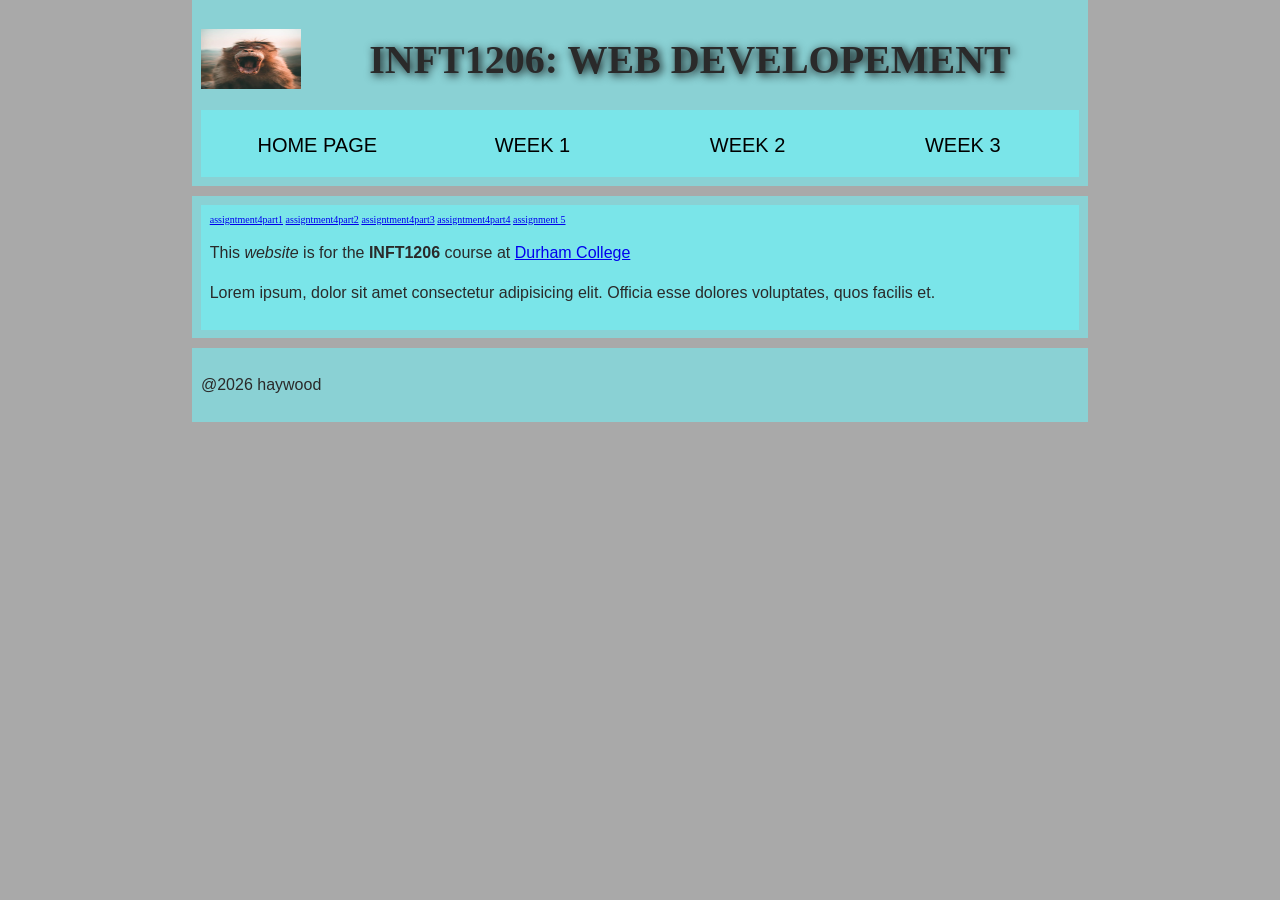
<file: index.html>
<!DOCTYPE html>
<html lang="en">
<head>
    <meta charset="UTF-8">
    <meta name="viewport" content="width=device-width, initial-scale=1.0">
    <link rel="stylesheet" href="./css/style.css">
    <title>Document</title>
</head>
<body>
    <header>
        <img width="100" src="./img/pexels-photo-2213575.webp" alt="my logo">
        <h1>INFT1206: Web Developement</h1> 
        <nav>
            <ul>
                <li><a href="./index.html">Home Page</a></li>
                <li><a href="./week1.html">Week 1</a></li>
                <li><a href="./week2.html">Week 2</a></li>
                <li><a href="./week3.html">Week 3</a></li>
            </ul>
        </nav>
    </header>
    <main>
        <article>
            <a href="./assignment4/part1/part1.html">assigntment4part1</a>
            <a href="./assignment4/part2/part2.html">assigntment4part2</a>
            <a href="./assignment4/part3/part3.html">assigntment4part3</a>
            <a href="./assignment4/part4/part4.html">assigntment4part4</a>
            <a href="./assignment5/index.html">assignment 5</a>


            <p>This <em>website</em> is for the <b>INFT1206</b> course at <a target="_blank" href="https://durhamcollege.ca/">Durham College</a></p>
            <p>Lorem ipsum, dolor sit amet consectetur adipisicing elit. Officia esse dolores voluptates, quos facilis et.</p>
        </article>
    </main>
    <footer><p>@2026 haywood</p></footer>
</body>
</html>
</file>
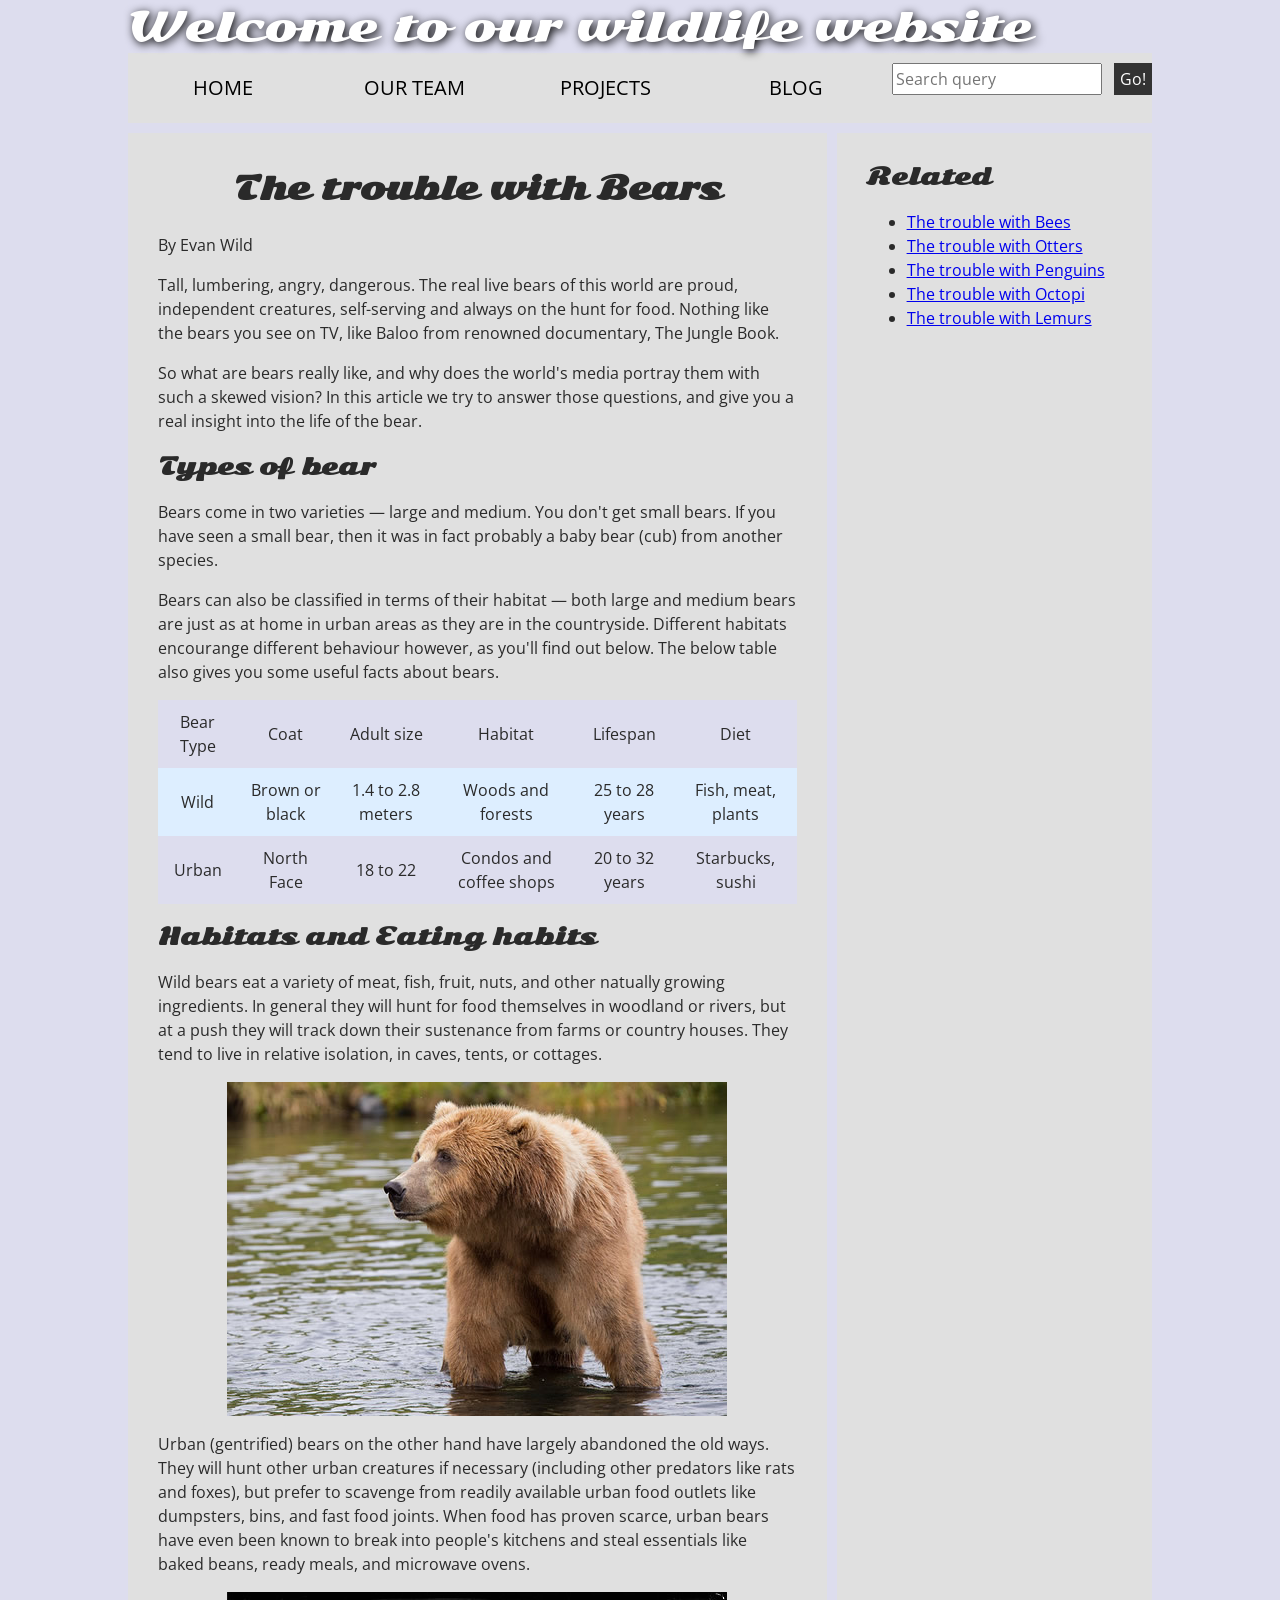
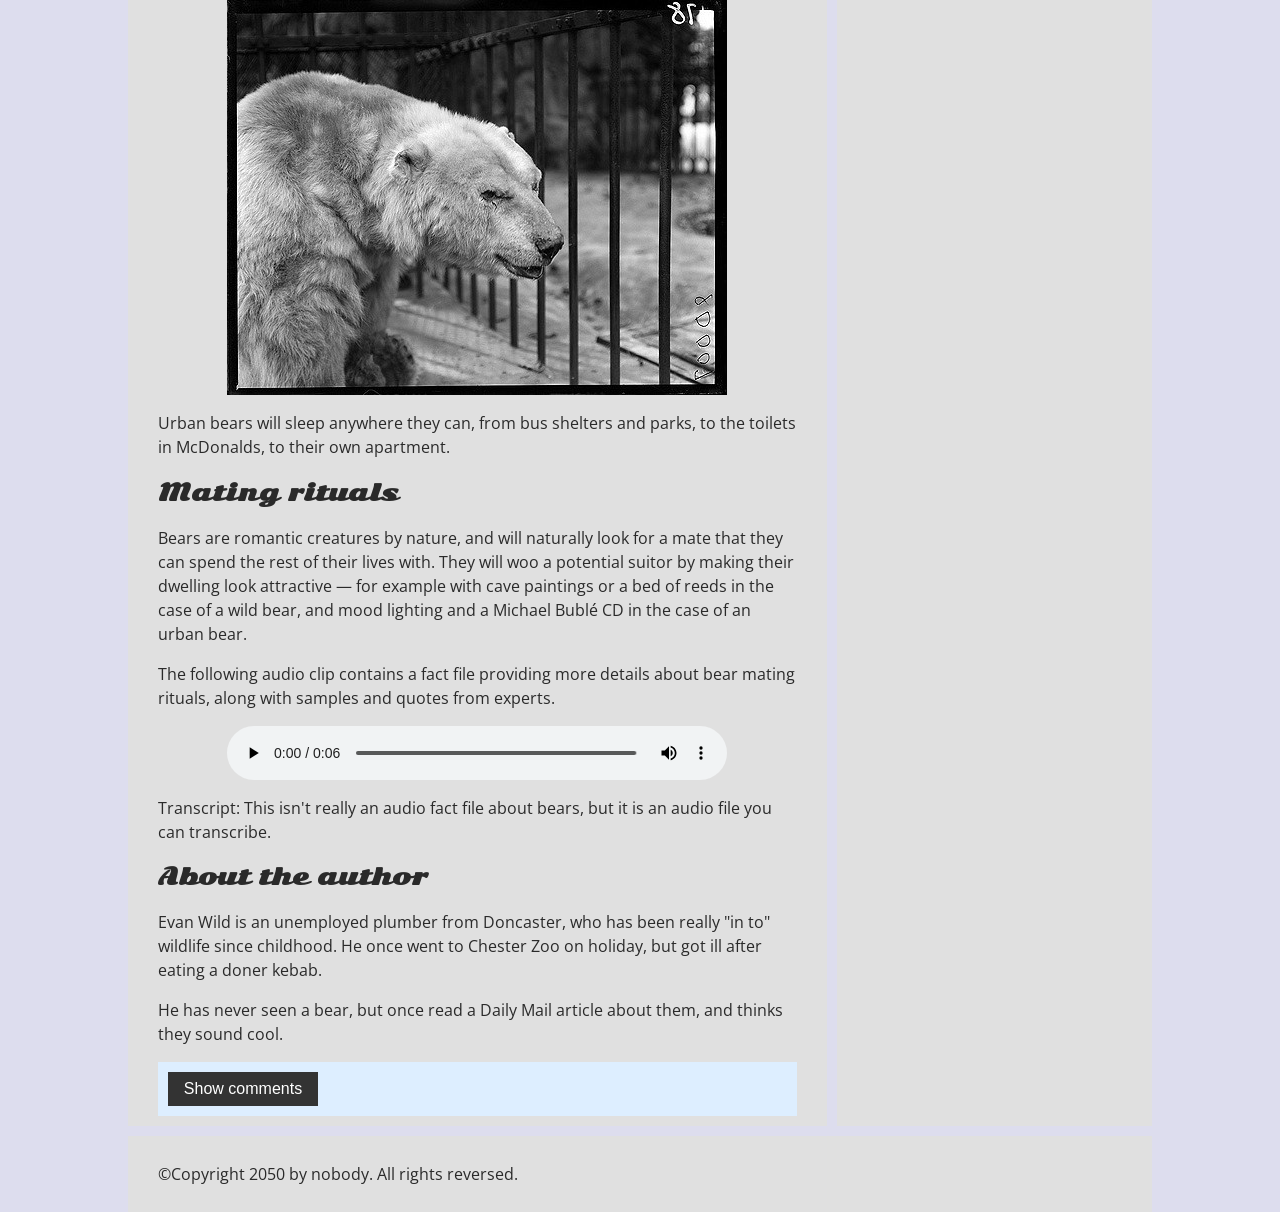
<file: assignment5/index.html>
<!DOCTYPE html>
<html>
  <head>
    <meta charset="utf-8">

    <title>Accessibility assessment</title>
    <link href="https://fonts.googleapis.com/css?family=Open+Sans+Condensed:300|Sonsie+One" rel="stylesheet" type="text/css">
    <link rel="stylesheet" href="style.css">

    <!-- the below three lines are a fix to get HTML5 semantic elements working in old versions of Internet Explorer-->
    <!--[if lt IE 9]>
      <script src="http://html5shiv.googlecode.com/svn/trunk/html5.js"></script>
    <![endif]-->
  </head>

  <body>
    <div class="header">
      <font size="7">Welcome to our wildlife website</font>
    </div>

    <nav>
      <ul>
        <li><a href="#">Home</a></li>
        <li><a href="#">Our team</a></li>
        <li><a href="#">Projects</a></li>
        <li><a href="#">Blog</a></li>
      </ul>

      <form class="search">
        <label for="search" hidden> Search Query</label>
        <input type="search" name="q" placeholder="Search query">
        <input type="submit" value="Go!">
      </form>
    </nav>

    <main>
      <article>
        <h1>The trouble with Bears</h1>
        <p >By Evan Wild</p>
       <p>Tall, lumbering, angry, dangerous. The real live bears of this world are proud, independent creatures, self-serving and always on the hunt for food. Nothing like the bears you see on TV, like Baloo from renowned documentary, The Jungle Book.</p>
        <p>So what are bears really like, and why does the world's media portray them with such a skewed vision? In this article we try to answer those questions, and give you a real insight into the life of the bear.</p>
        <h2>Types of bear</h2>
        <p>Bears come in two varieties — large and medium. You don't get small bears. If you have seen a small bear, then it was in fact probably a baby bear (cub) from another species.</p>
        <p>Bears can also be classified in terms of their habitat — both large and medium bears are just as at home in urban areas as they are in the countryside. Different habitats encourange different behaviour however, as you'll find out below. The below table also gives you some useful facts about bears.</p>
        <table>
          <thead>
            <tr>
              <td>Bear Type</td>
              <td>Coat</td>
              <td>Adult size</td>
              <td>Habitat</td>
              <td>Lifespan</td>
              <td>Diet</td>
            </tr>
          </thead>
          <tbody>
            <tr>
              <td>Wild</td>
              <td>Brown or black</td>
              <td>1.4 to 2.8 meters</td>
              <td>Woods and forests</td>
              <td>25 to 28 years</td>
              <td>Fish, meat, plants</td>
            </tr>
            <tr>
              <td>Urban</td>
              <td>North Face</td>
              <td>18 to 22</td>
              <td>Condos and coffee shops</td>
              <td>20 to 32 years</td>
              <td>Starbucks, sushi</td>
            </tr>
          </tbody>
        </table>

        <h2>Habitats and Eating habits</h2>
        <p>Wild bears eat a variety of meat, fish, fruit, nuts, and other natually growing ingredients. In general they will hunt for food themselves in woodland or rivers, but at a push they will track down their sustenance from farms or country houses. They tend to live in relative isolation, in caves, tents, or cottages.</p>
        <img src="wild-bear.jpg" alt="A wild bear">
        <p>Urban (gentrified) bears on the other hand have largely abandoned the old ways. They will hunt other urban creatures if necessary (including other predators like rats and foxes), but prefer to scavenge from readily available urban food outlets like dumpsters, bins, and fast food joints. When food has proven scarce, urban bears have even been known to break into people's kitchens and steal essentials like baked beans, ready meals, and microwave ovens.</p>
        <img src="urban-bear.jpg" alt="An urban bear">
        <p>Urban bears will sleep anywhere they can, from bus shelters and parks, to the toilets in McDonalds, to their own apartment.</p>
        <h2>Mating rituals</h2>
        <p>Bears are romantic creatures by nature, and will naturally look for a mate that they can spend the rest of their lives with. They will woo a potential suitor by making their dwelling look attractive — for example with cave paintings or a bed of reeds in the case of a wild bear, and mood lighting and a Michael Bublé CD in the case of an urban bear.</p>
        <p>The following audio clip contains a fact file providing more details about bear mating rituals, along with samples and quotes from experts.</p>
        <audio controls>
          <source src="bear.mp3" type="audio/mp3">
          <source src="bear.ogg" type="audio/ogg">
          <p>It looks like your browser doesn't support HTML5 audio players.
            <a href="bear.mp3">Download Audio here</a>
          </p>
        </audio>
        <p>Transcript: This isn't really an audio fact file about bears, but it is an audio file you can transcribe. </p>
        <aside>

          <h2>About the author</h2>
          <p>Evan Wild is an unemployed plumber from Doncaster, who has been really "in to" wildlife since childhood. He once went to Chester Zoo on holiday, but got ill after eating a doner kebab.</p>
          <p>He has never seen a bear, but once read a Daily Mail article about them, and thinks they sound cool.</p>
        </aside>
        <section class="comments">
          <button class="show-hide">Show comments</button>

          <div class="comment-wrapper">

            <h2>Add comment</h2>

            <form class="comment-form">
              <div class="flex-pair">
                <label for="name">Your name:</label>
                <input type="text" name="name" id="name" placeholder="Enter your name">
              </div>
              <div class="flex-pair">
                <label for="comment">Your comment:</label>
                <input type="text" name="comment" id="comment" placeholder="Enter your comment">
              </div>
              <div>
                <input type="submit" value="Submit comment">
              </div>
            </form>

            <h2>Comments</h2>

            <ul class="comment-container">

              <li>

                <p>Bob Fossil</p>

                <p>Oh I am so glad you taught me all about the big brown angry guys in the woods. With their sniffing little noses and their bad attitudes, they can sure be a menace — I was thinking of putting them all in a truck and driving them outta here. I run a zoo, you know.</p>

              </li>

            </ul>

          </div>
        </section>
      </article>

      <div class="secondary">
        <h2>Related</h2>

        <ul>
          <li><a href="#">The trouble with Bees</a></li>
          <li><a href="#">The trouble with Otters</a></li>
          <li><a href="#">The trouble with Penguins</a></li>
          <li><a href="#">The trouble with Octopi</a></li>
          <li><a href="#">The trouble with Lemurs</a></li>
        </ul>
      </div>
    </main>

    <footer>
      <p>©Copyright 2050 by nobody. All rights reversed.</p>
    </footer>

    <script src="main.js"></script>

  </body>
</html>
</file>
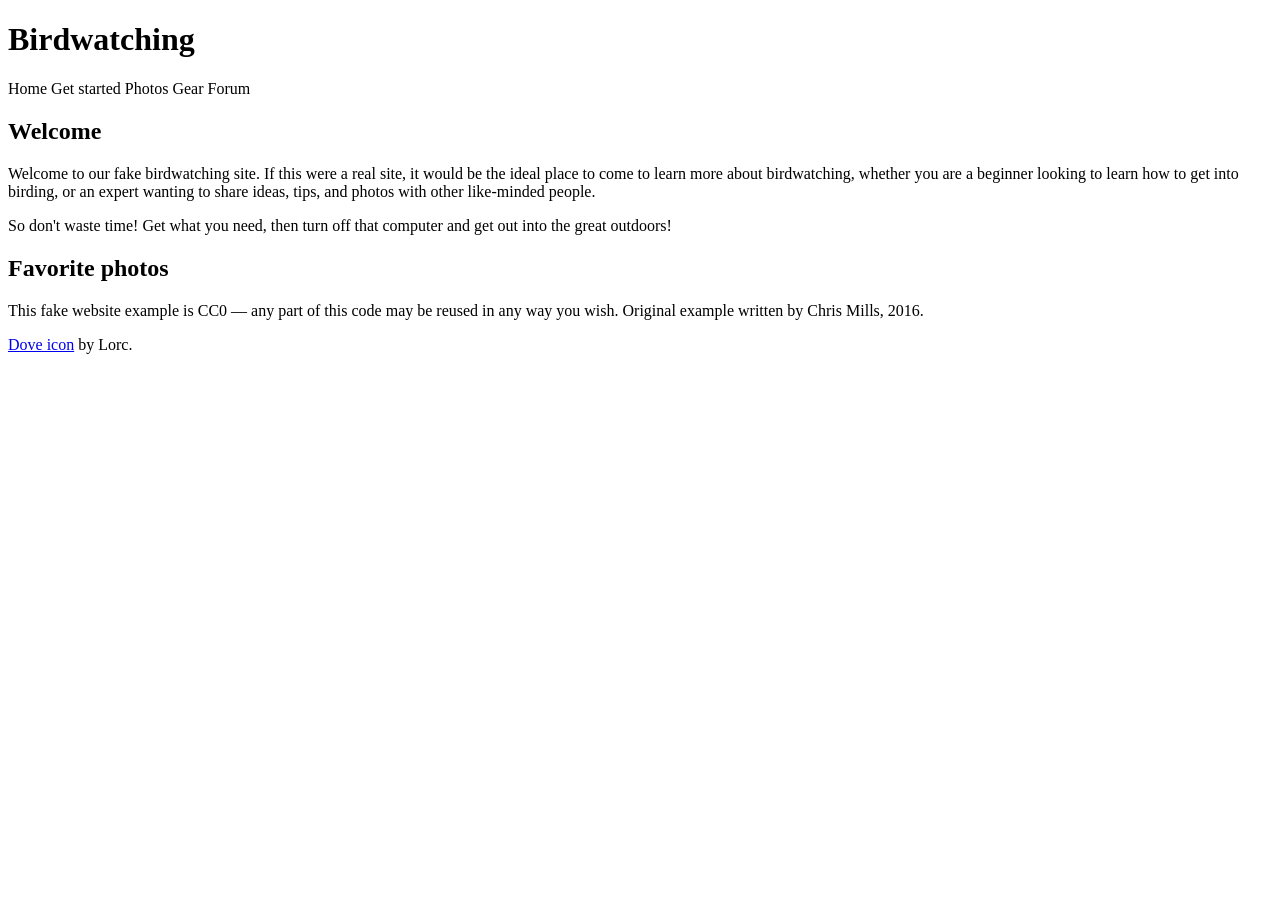
<file: assignment1(2).html>
<!doctype html>
<html lang="en">
  <head>
    <meta charset="utf-8" />
    <title>Birdwatching</title>
    <link
      href="https://fonts.googleapis.com/css?family=Roboto+Condensed:300%7CCinzel+Decorative:700"
      rel="stylesheet" />
  </head>

  <body>
    <h1>Birdwatching</h1>

    Home Get started Photos Gear Forum

    <h2>Welcome</h2>

    <p>
      Welcome to our fake birdwatching site. If this were a real site, it
      would be the ideal place to come to learn more about birdwatching,
      whether you are a beginner looking to learn how to get into birding, or
      an expert wanting to share ideas, tips, and photos with other
      like-minded people.
    </p>

    <p>
      So don't waste time! Get what you need, then turn off that computer and
      get out into the great outdoors!
    </p>

    <h2>Favorite photos</h2>

    <!-- Link images here. -->

    <p>
      This fake website example is CC0 — any part of this code may be reused
      in any way you wish. Original example written by Chris Mills, 2016.
    </p>

    <p>
      <a href="http://game-icons.net/lorc/originals/dove.html">Dove icon</a>
      by Lorc.
    </p>
  </body>
</html>
</file>
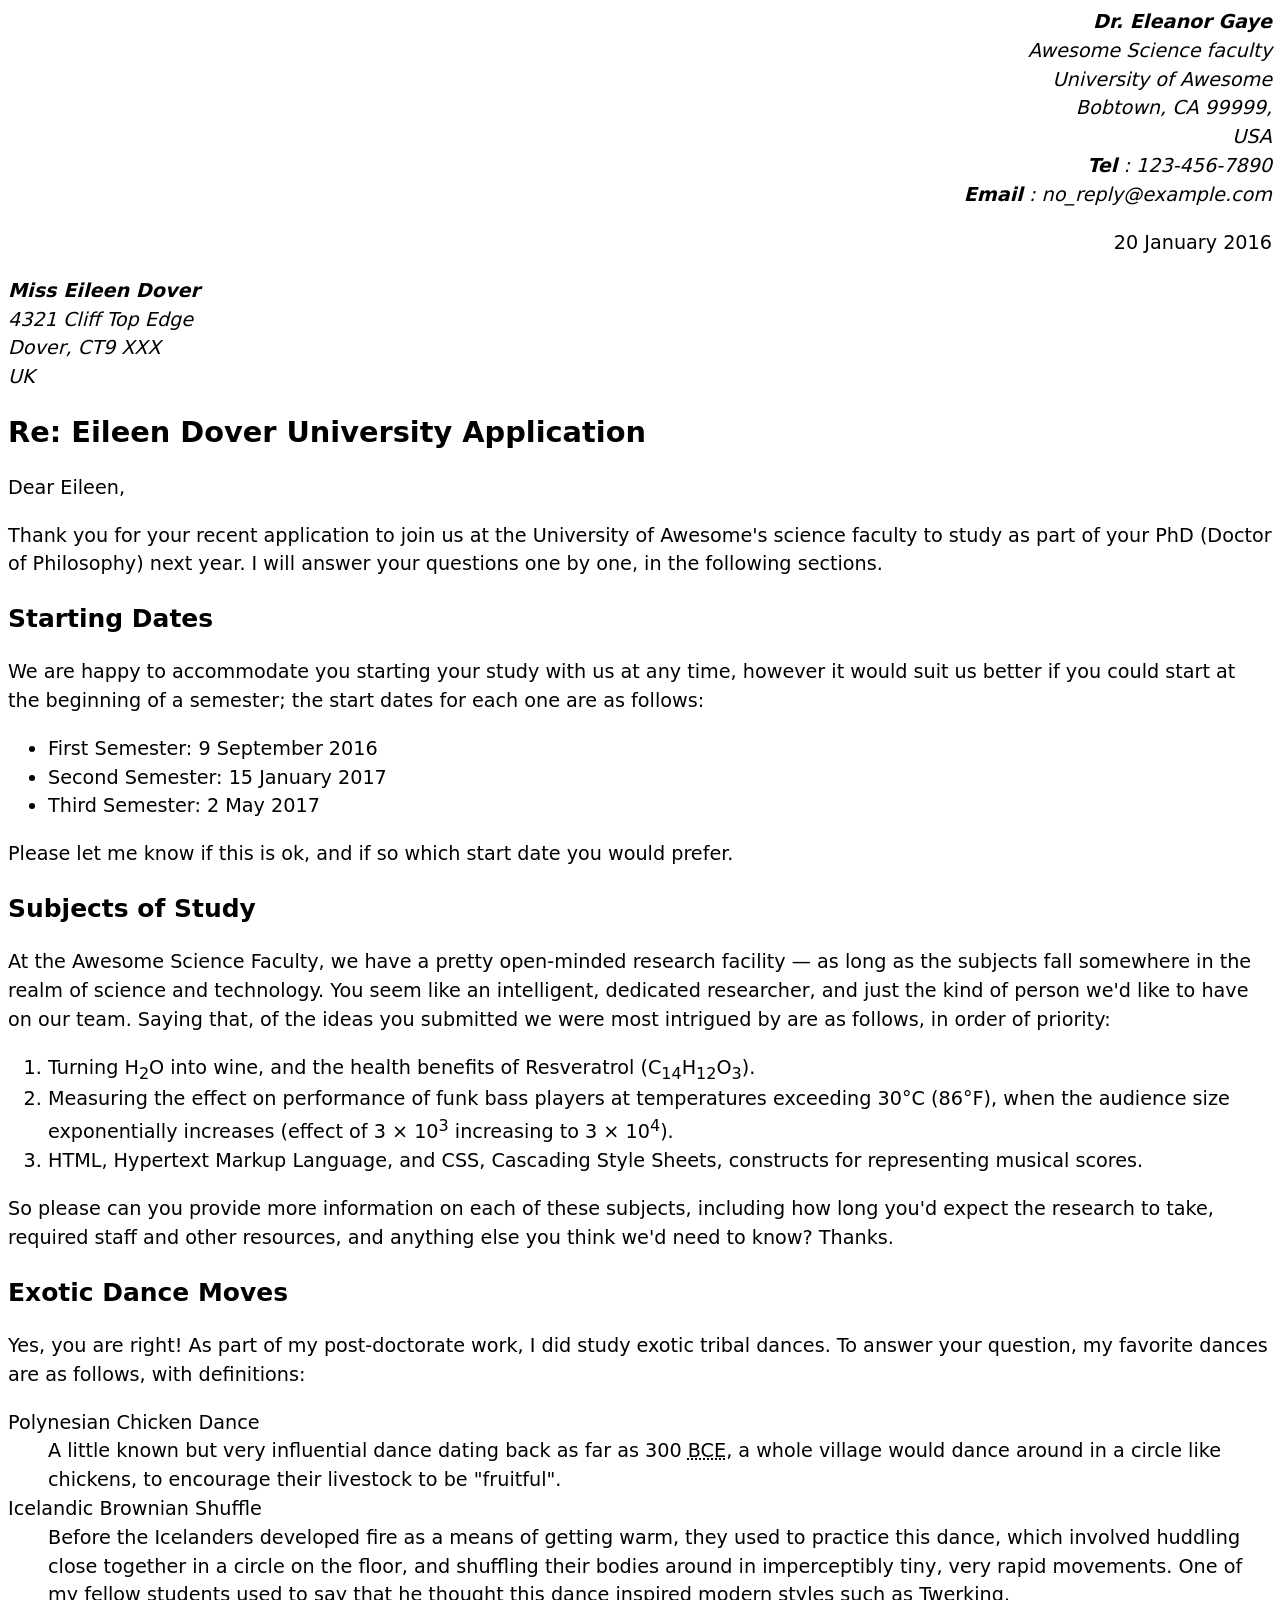
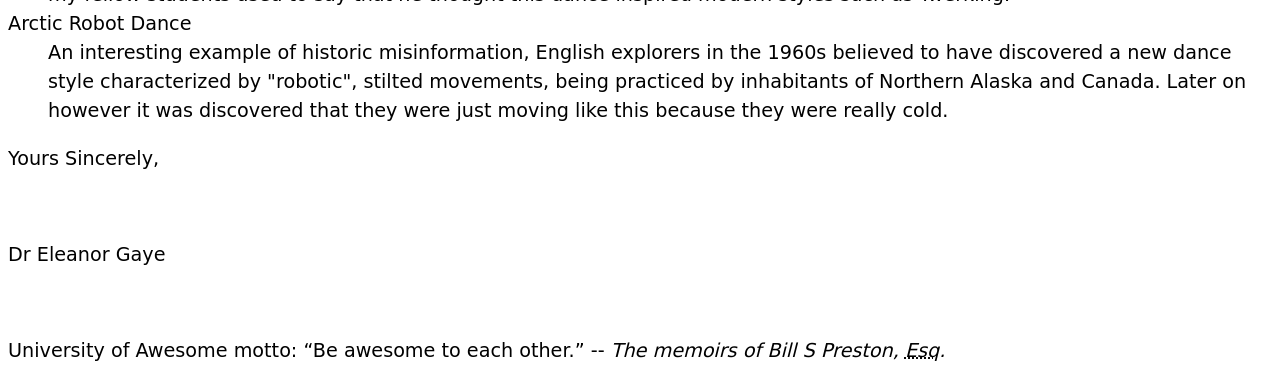
<file: assignment1.html>
<!--
	Name: ewan haywood
	File: assignment1.html
	Date: Jan 20, 2026
	Desc: Formats a email as a webpage
	-->

<!DOCTYPE html>
<html lang="en">
<head>
    <meta charset="UTF-8">
    <meta name="viewport" content="width=device-width, initial-scale=1.0">
    <meta name = "author" content = "Eleanor Gaye">
    <title>Awesome Science Application Correspondence</title>
    <style>
      body {
        font: 1.2em / 1.5 system-ui;
      }

      .sender-column {
        text-align: right;
      }

      h1 {
        font-size: 1.5em;
      }

      h2 {
        font-size: 1.3em;
      }
    </style>
</head>
<body>
    <address class = "sender-column">
        <strong>Dr. Eleanor Gaye</strong><br>
        Awesome Science faculty <br>
        University of Awesome <br>
        Bobtown, CA 99999, <br>
        USA <br>
        <strong>Tel</strong>
        : 123-456-7890 <br>
        <strong>Email</strong>
        : no_reply@example.com
    </address>
    
    <p class="sender-column">
    <time datetime="2016-20-01">20 January 2016</time>
    </p>

    <address>
        <strong>Miss Eileen Dover</strong><br>
        4321 Cliff Top Edge <br>
        Dover, CT9 XXX <br>
        UK <br>
    </address>

    <h1>Re: Eileen Dover University Application</h1>

    <p>Dear Eileen,</p>

    <p>
        Thank you for your recent application to join us at the University of
        Awesome's science faculty to study as part of your
        <abbr>PhD</abbr> (Doctor of Philosophy) next year. I will answer your
        questions one by one, in the following sections.
    </p>

    <h2>
        Starting Dates
    </h2>

    <p>
        We are happy to accommodate you starting your study with us at any time,
         however it would suit us better if you could start at the beginning 
         of a semester; the start dates for each one are as follows:
    </p>

    <ul>
        <li>
            First Semester: <time datetime="2016-09-09">9 September 2016</time>
        </li>

        <li>
            Second Semester: <time datetime="2017-01-15">15 January 2017</time>
        </li>

        <li>
            Third Semester: <time datetime="2017-05-02">2 May 2017</time>
        </li>
    </ul>

    <p>
        Please let me know if this is ok, and if so which start date you would prefer.
    </p>

    <h2>
        Subjects of Study
    </h2>

    <p>
        At the Awesome Science Faculty, we have a pretty open-minded research facility
         — as long as the subjects fall somewhere in the realm of science and technology. 
         You seem like an intelligent, dedicated researcher, and just the kind of person 
         we'd like to have on our team. Saying that, of the ideas you submitted we were 
         most intrigued by are as follows, in order of priority:
    </p>

    <ol>
        <li>
            Turning H<sub>2</sub>O into wine, and the health benefits of Resveratrol
            (C<sub>14</sub>H<sub>12</sub>O<sub>3</sub>).
        </li>

        <li>
            Measuring the effect on performance of funk bass players at temperatures
            exceeding 30°C (86°F), when the audience size exponentially increases
            (effect of 3 × 10<sup>3</sup> increasing to 3 × 10<sup>4</sup>).
        </li>

        <li>
            <abbr>HTML</abbr>, Hypertext Markup Language, and <abbr>CSS</abbr>,
            Cascading Style Sheets, constructs for representing musical scores.
        </li>
    </ol>

    <p>
        So please can you provide more information on each of these subjects, 
        including how long you'd expect the research to take, required staff and
         other resources, and anything else you think we'd need to know? Thanks.
    </p>

    <h2>
        Exotic Dance Moves
    </h2>

    <p>
        Yes, you are right! As part of my post-doctorate work, I did study exotic 
        tribal dances. To answer your question, my favorite dances are as follows,  
        with definitions:
    </p>

    <dl>
        <dt>
            Polynesian Chicken Dance
        </dt>

        <dd>
            A little known but very influential dance dating back as far as
            300 <abbr title = "Before Common Era">BCE</abbr>, a whole village would
            dance around in a circle like chickens, to encourage their livestock to
             be "fruitful".
        </dd>

        <dt>
            Icelandic Brownian Shuffle
        </dt>

        <dd>
            Before the Icelanders developed fire as a means of getting warm, they
            used to practice this dance, which involved huddling close together in a
            circle on the floor, and shuffling their bodies around in imperceptibly
            tiny, very rapid movements. One of my fellow students used to say that
            he thought this dance inspired modern styles such as Twerking.
        </dd>

        <dt>
            Arctic Robot Dance
        </dt>

        <dd>
            An interesting example of historic misinformation, English explorers in
            the 1960s believed to have discovered a new dance style characterized by
            "robotic", stilted movements, being practiced by inhabitants of Northern
            Alaska and Canada. Later on however it was discovered that they were
            just moving like this because they were really cold.
        </dd>
    </dl>

    <p>
        Yours Sincerely,
    </p> <br>
    
    <p>
        Dr Eleanor Gaye
    </p> <br>

    <p>
        University of Awesome motto: <q>Be awesome to each other.</q> -- <cite>The memoirs of Bill S Preston, <abbr title = "Esquire">Esq</abbr>.</cite>
    </p>
    
</body>
</html>
</file>
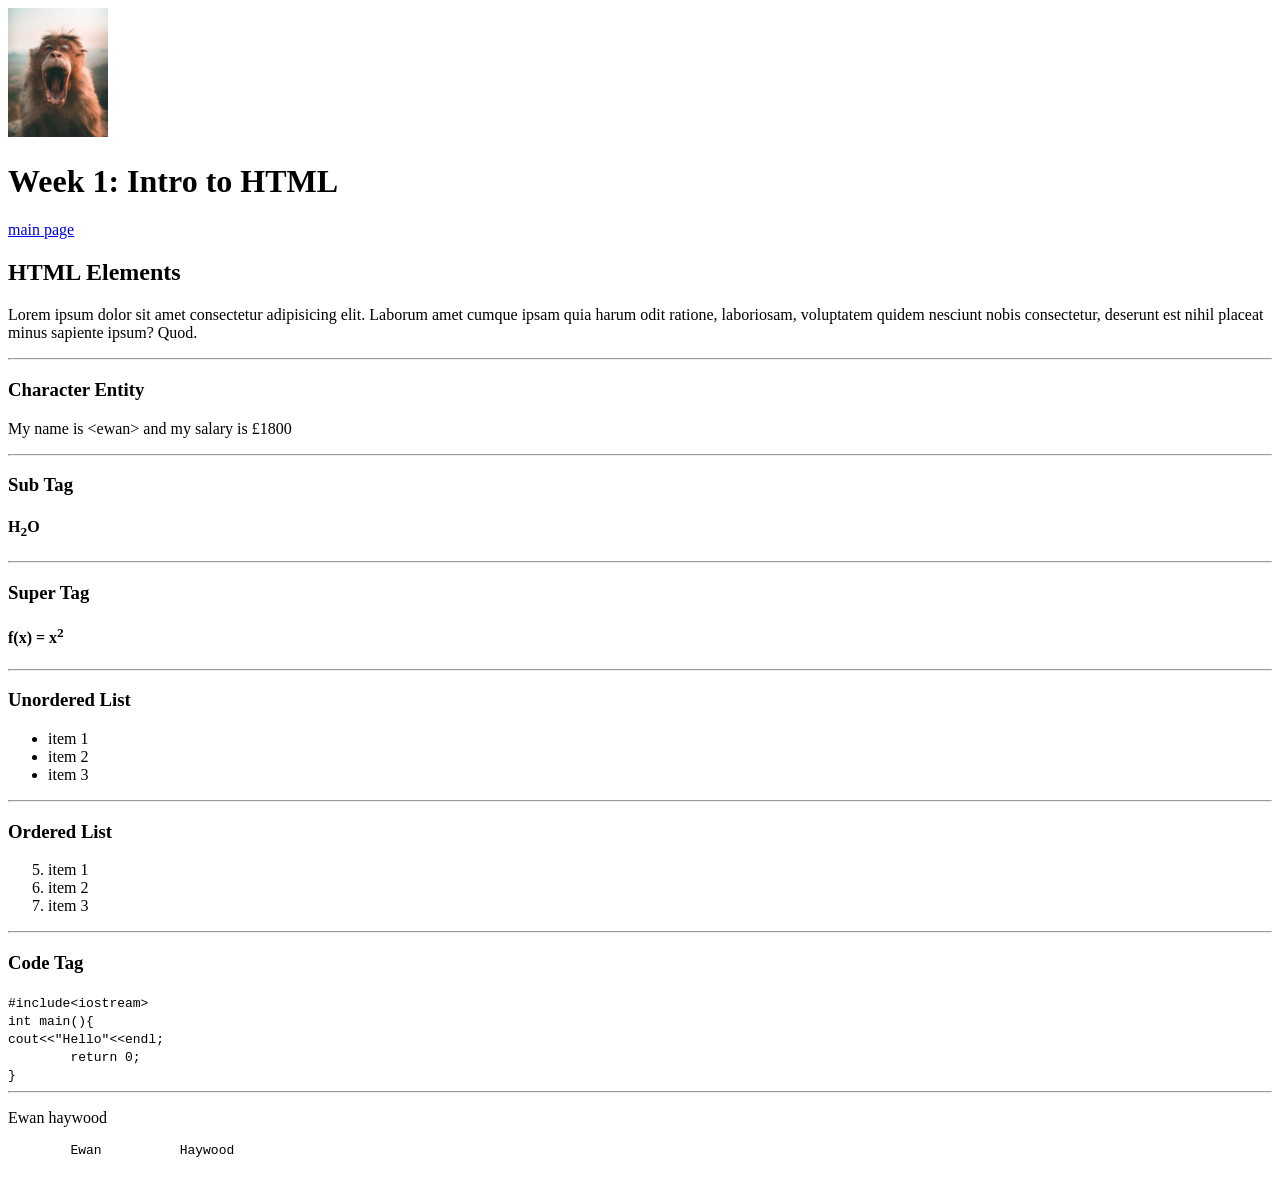
<file: week1.html>
<!DOCTYPE html>
<html lang="en">
<head>
    <meta charset="UTF-8">
    <meta name="viewport" content="width=device-width, initial-scale=1.0">
    <!--
        Name: Ewan Haywood
        Email: ewan.haywood@dcmail.ca
        Date: Jan 14, 2026
        Desc: Week 1 in-class exercise
    -->
    <title>Document</title>
</head>
<body>
        <img width="100" src="./img/pexels-photo-2213575.webp" alt="my logo">
    <h1>Week 1: Intro to HTML</h1>
    <a target="_blank" href="./index.html">main page</a>
    <h2>HTML Elements</h2>
    <p>Lorem ipsum dolor sit amet consectetur adipisicing elit. Laborum amet cumque ipsam quia harum odit ratione, laboriosam, voluptatem quidem nesciunt nobis consectetur, deserunt est nihil placeat minus sapiente ipsum? Quod.</p>
    <hr>
    <h3>Character Entity</h3>
    <p>My name is &lt;ewan&gt; and my salary is &pound;1800</p>
    <hr>
    <h3>Sub Tag</h3>
    <h4>H<sub>2</sub>O</h4>
    <hr>
    <h3>Super Tag</h3>
    <h4>f(x) = x<sup>2</sup></h4>
    <hr>
    <h3>Unordered List</h3>
    <ul>
        <li>item 1</li>
        <li>item 2</li>
        <li>item 3</li>
    </ul>
    <hr>
    <h3>Ordered List</h3>
    <ol start="5">
        <li>item 1</li>
        <li>item 2</li>
        <li>item 3</li>
    </ol>
    <hr>
    <h3>Code Tag</h3>
    <code>
        #include&lt;iostream&gt;
        <br>
        int main(){
        <br>
            cout&lt;&lt;"Hello"&lt;&lt;endl;
        <br>
            &nbsp; &nbsp; &nbsp; &nbsp; return 0;<br>
        }
    </code>
    <hr>
    <p>
        Ewan haywood
    </p>
    <pre>
        Ewan          Haywood
    </pre>
    
</body>
</html>
</file>
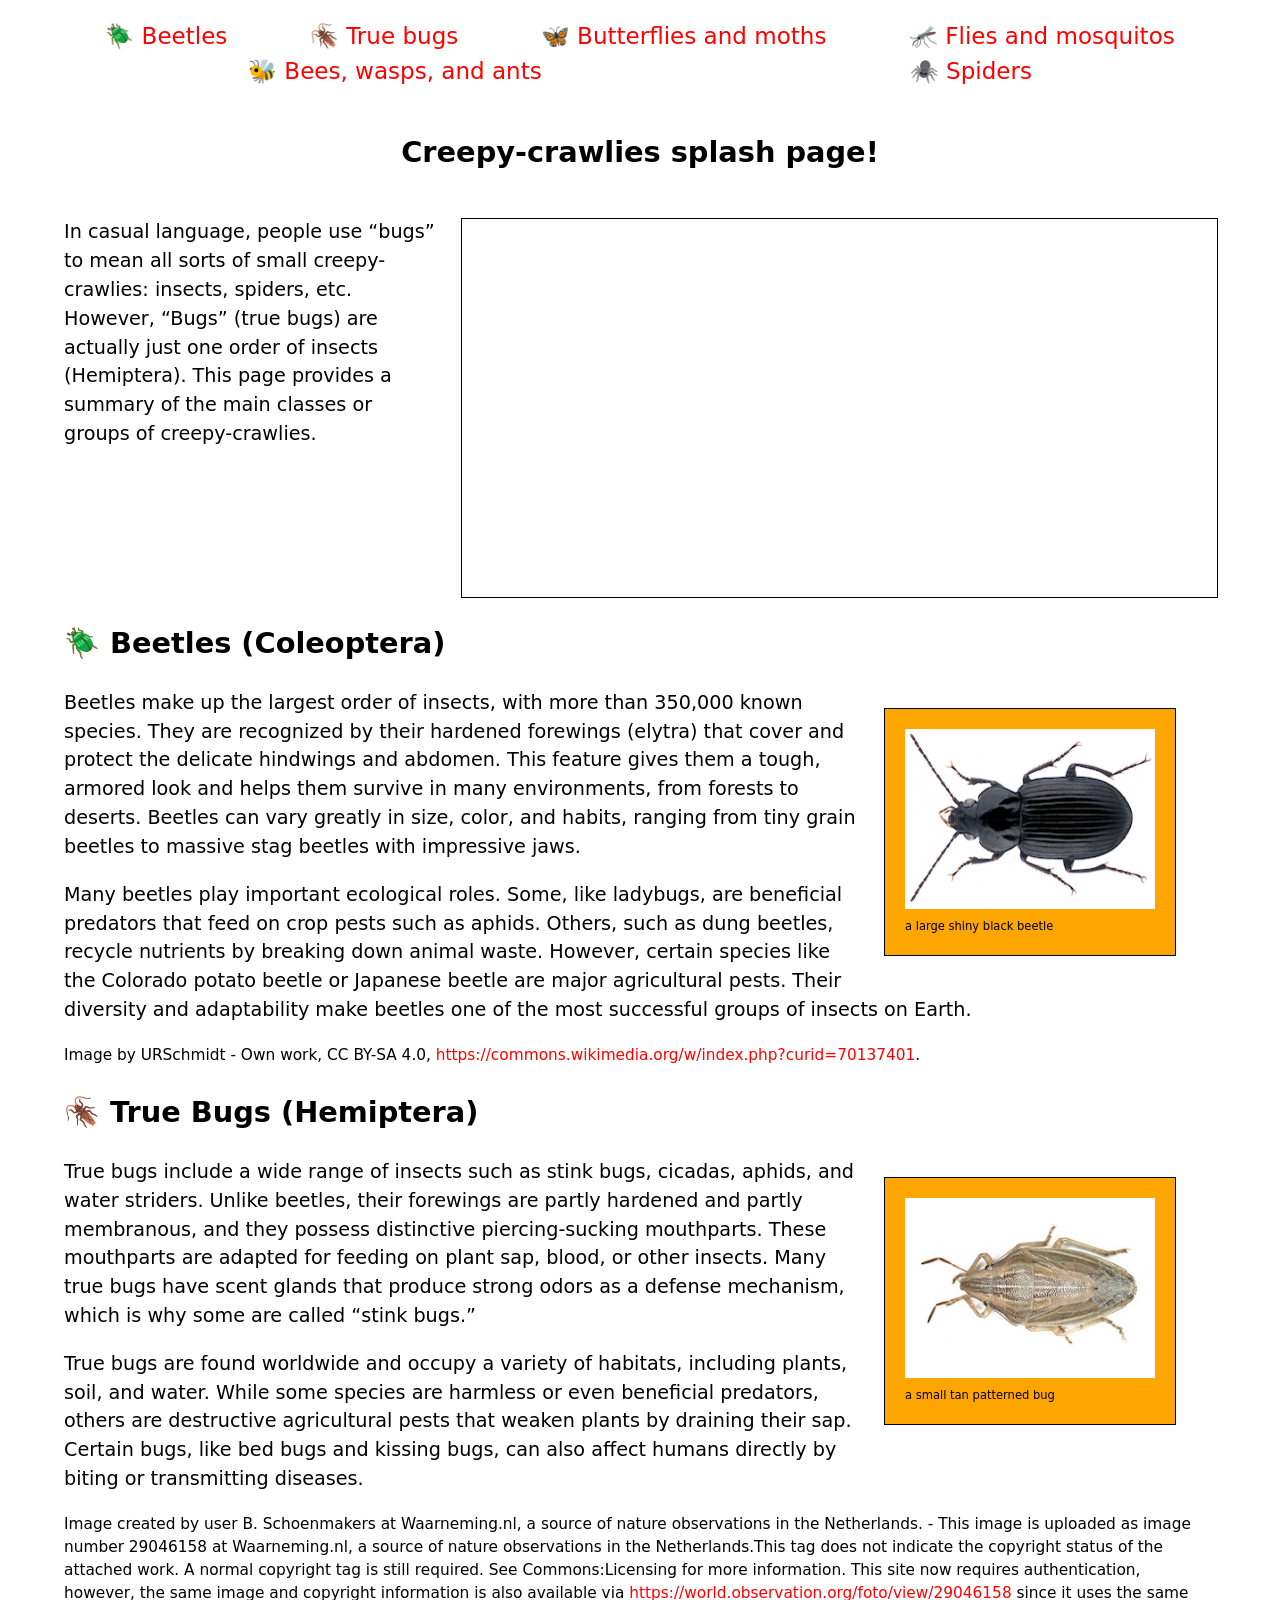
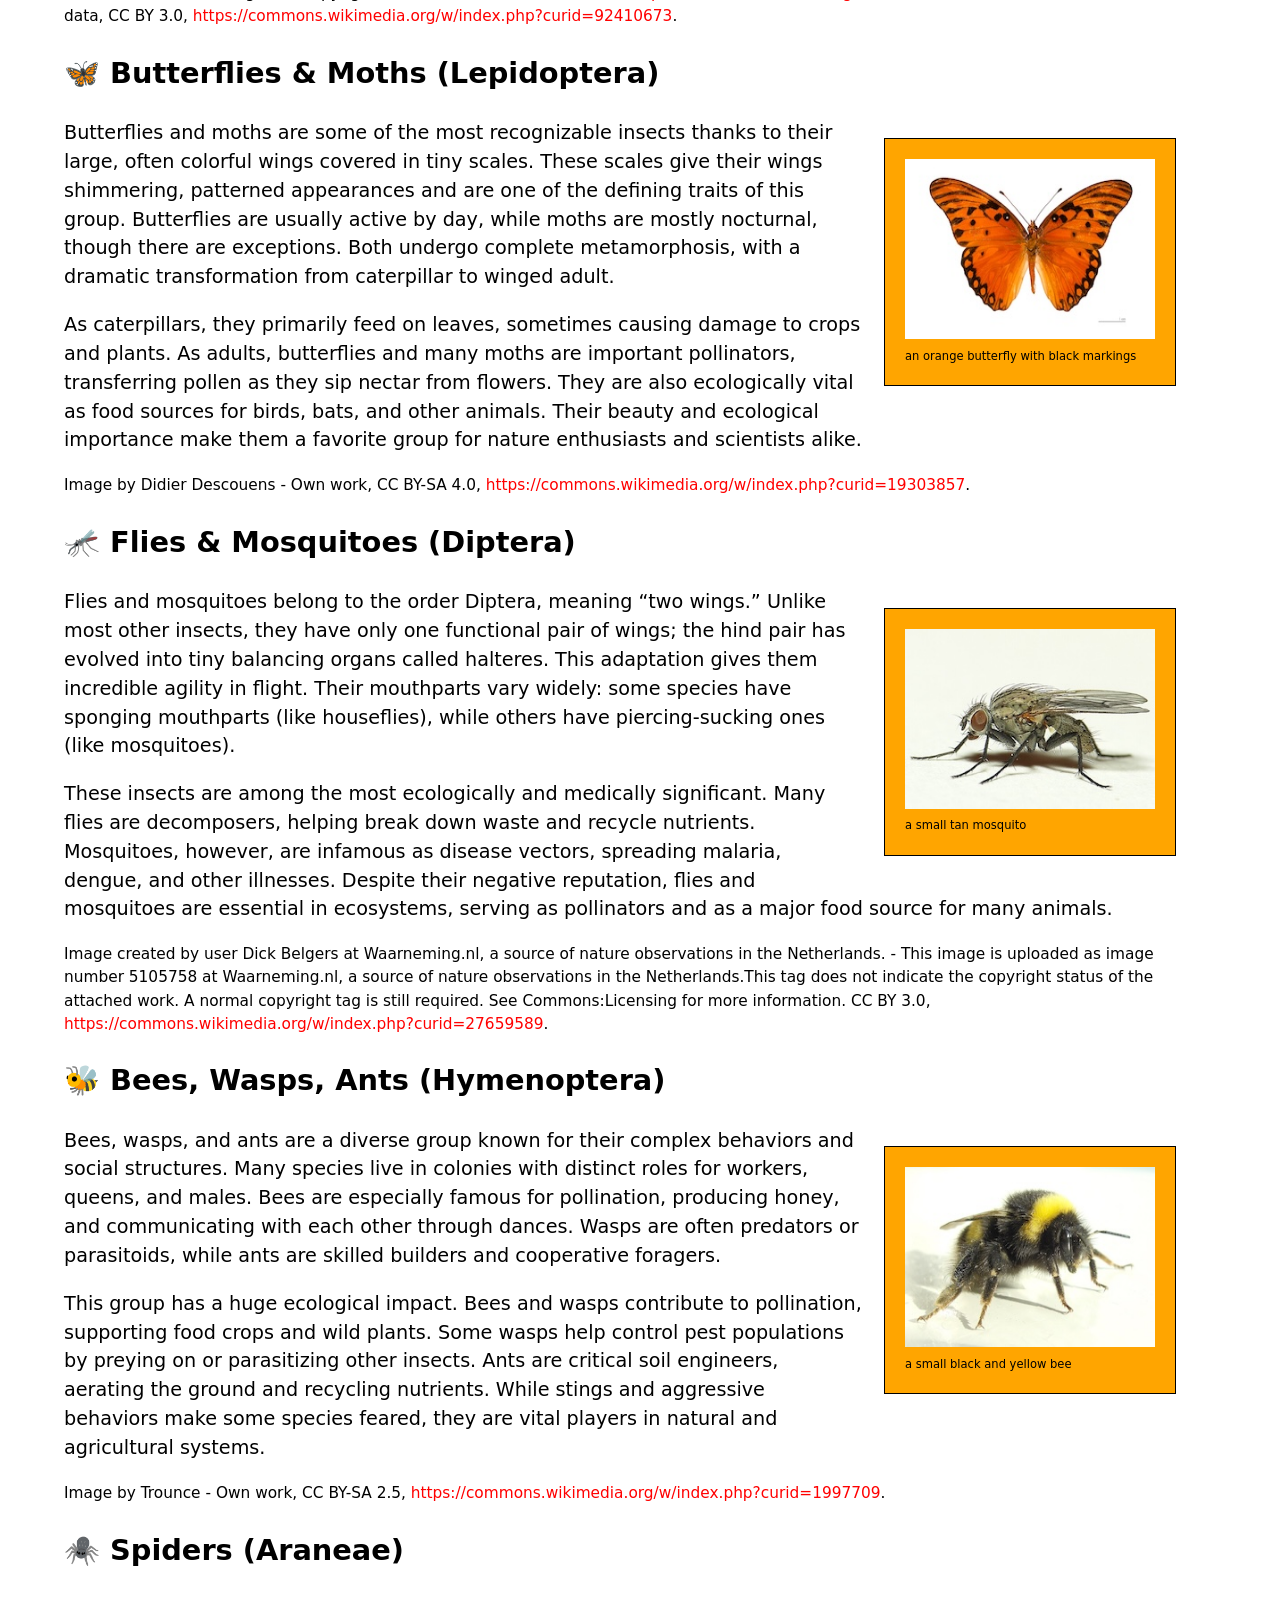
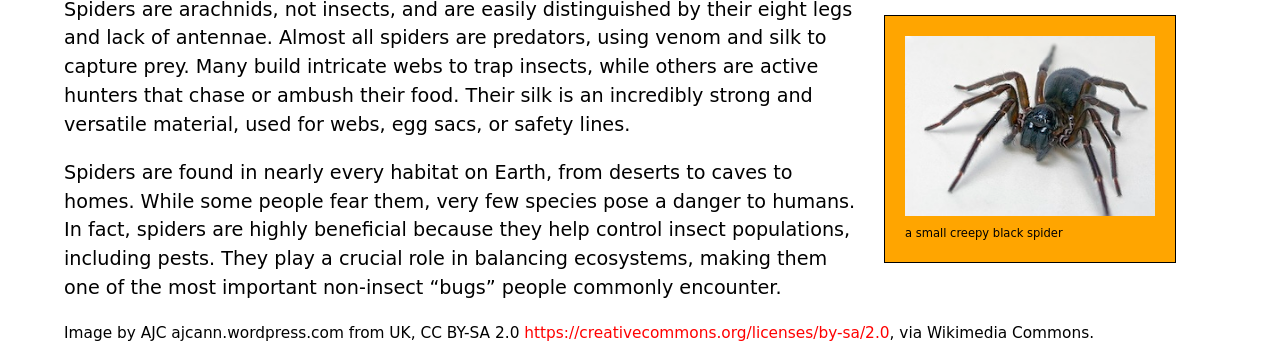
<file: assignment 2/assignment2part1.html>
<!--
	Name: ewan haywood
	File: assignment2part1.html
	Date: 4 Feb 2026
	a webpage that shows photos and videos of bugs and describes them.
	-->

<!doctype html>
<html lang="en">
  <head>
    <meta charset="utf-8" />
    <title>Creepy crawlies!</title>
    <link href="style.css" rel="stylesheet" />
  </head>
  <body>
    <header>
      <nav>
        <ul>
          <li><a href="#beetles">🪲 Beetles</a></li>
          <li><a href="#true_bugs">🪳 True bugs</a></li>
          <li><a href="#butterflies_moths">🦋 Butterflies and moths</a></li>
          <li><a href="#flies_mosquitos">🦟 Flies and mosquitos</a></li>
          <li><a href="#bees_wasps_ants">🐝 Bees, wasps, and ants</a></li>
          <li><a href="#spiders">🕷️ Spiders</a></li>
        </ul>
      </nav>
      <section>
        <h1>Creepy-crawlies splash page!</h1>
        <video src="bug_video_640.mp4" autoplay loop muted preload="auto"></video>

        <p>
          In casual language, people use “bugs” to mean all sorts of small
          creepy-crawlies: insects, spiders, etc. However, “Bugs” (true bugs)
          are actually just one order of insects (Hemiptera). This page
          provides a summary of the main classes or groups of
          creepy-crawlies.
        </p>
      </section>
    </header>
    <main>
      <section id="beetles">
        <h2>🪲 Beetles (Coleoptera)</h2>
        <figure>
          <img src="beetle.png" alt="a large black beetle with long antennae" width="250" height="180">
          <figcaption>a large shiny black beetle</figcaption>
        </figure>
        <p>
          Beetles make up the largest order of insects, with more than
          350,000 known species. They are recognized by their hardened
          forewings (elytra) that cover and protect the delicate hindwings
          and abdomen. This feature gives them a tough, armored look and
          helps them survive in many environments, from forests to deserts.
          Beetles can vary greatly in size, color, and habits, ranging from
          tiny grain beetles to massive stag beetles with impressive jaws.
        </p>
        <p>
          Many beetles play important ecological roles. Some, like ladybugs,
          are beneficial predators that feed on crop pests such as aphids.
          Others, such as dung beetles, recycle nutrients by breaking down
          animal waste. However, certain species like the Colorado potato
          beetle or Japanese beetle are major agricultural pests. Their
          diversity and adaptability make beetles one of the most successful
          groups of insects on Earth.
        </p>

        <p class="copyright">
          Image by URSchmidt - Own work, CC BY-SA 4.0,
          <a href="https://commons.wikimedia.org/w/index.php?curid=70137401"
            >https://commons.wikimedia.org/w/index.php?curid=70137401</a
          >.
        </p>
      </section>
      <section id="true_bugs">
        <h2>🪳 True Bugs (Hemiptera)</h2>
        <figure>
          <img src="true_bug.jpg" alt="Small patterned tan bug" width="250" height="180">
          <figcaption>a small tan patterned bug</figcaption>
        </figure>
        <p>
          True bugs include a wide range of insects such as stink bugs,
          cicadas, aphids, and water striders. Unlike beetles, their
          forewings are partly hardened and partly membranous, and they
          possess distinctive piercing-sucking mouthparts. These mouthparts
          are adapted for feeding on plant sap, blood, or other insects. Many
          true bugs have scent glands that produce strong odors as a defense
          mechanism, which is why some are called “stink bugs.”
        </p>

        <p>
          True bugs are found worldwide and occupy a variety of habitats,
          including plants, soil, and water. While some species are harmless
          or even beneficial predators, others are destructive agricultural
          pests that weaken plants by draining their sap. Certain bugs, like
          bed bugs and kissing bugs, can also affect humans directly by
          biting or transmitting diseases.
        </p>

        <p class="copyright">
          Image created by user B. Schoenmakers at Waarneming.nl, a source of
          nature observations in the Netherlands. - This image is uploaded as
          image number 29046158 at Waarneming.nl, a source of nature
          observations in the Netherlands.This tag does not indicate the
          copyright status of the attached work. A normal copyright tag is
          still required. See Commons:Licensing for more information. This
          site now requires authentication, however, the same image and
          copyright information is also available via
          <a href="https://world.observation.org/foto/view/29046158"
            >https://world.observation.org/foto/view/29046158</a
          >
          since it uses the same data, CC BY 3.0,
          <a href="https://commons.wikimedia.org/w/index.php?curid=92410673"
            >https://commons.wikimedia.org/w/index.php?curid=92410673</a
          >.
        </p>
      </section>
      <section id="butterflies_moths">
        <h2>🦋 Butterflies & Moths (Lepidoptera)</h2>
        <figure>
          <img src="butterfly.jpg" alt="an orange butterfly with small black spots" width="250" height="180">
          <figcaption>an orange butterfly with black markings</figcaption>
        </figure>
        <p>
          Butterflies and moths are some of the most recognizable insects
          thanks to their large, often colorful wings covered in tiny scales.
          These scales give their wings shimmering, patterned appearances and
          are one of the defining traits of this group. Butterflies are
          usually active by day, while moths are mostly nocturnal, though
          there are exceptions. Both undergo complete metamorphosis, with a
          dramatic transformation from caterpillar to winged adult.
        </p>

        <p>
          As caterpillars, they primarily feed on leaves, sometimes causing
          damage to crops and plants. As adults, butterflies and many moths
          are important pollinators, transferring pollen as they sip nectar
          from flowers. They are also ecologically vital as food sources for
          birds, bats, and other animals. Their beauty and ecological
          importance make them a favorite group for nature enthusiasts and
          scientists alike.
        </p>

        <p class="copyright">
          Image by Didier Descouens - Own work, CC BY-SA 4.0,
          <a href="https://commons.wikimedia.org/w/index.php?curid=19303857"
            >https://commons.wikimedia.org/w/index.php?curid=19303857</a
          >.
        </p>
      </section>
      <section id="flies_mosquitos">
        <h2>🦟 Flies & Mosquitoes (Diptera)</h2>
        <figure>
          <img src="mosquito.jpg" alt="a small tan mosquito with large burgundy eyes" width="250" height="180">
          <figcaption>a small tan mosquito</figcaption>
        </figure>

        <p>
          Flies and mosquitoes belong to the order Diptera, meaning “two
          wings.” Unlike most other insects, they have only one functional
          pair of wings; the hind pair has evolved into tiny balancing organs
          called halteres. This adaptation gives them incredible agility in
          flight. Their mouthparts vary widely: some species have sponging
          mouthparts (like houseflies), while others have piercing-sucking
          ones (like mosquitoes).
        </p>

        <p>
          These insects are among the most ecologically and medically
          significant. Many flies are decomposers, helping break down waste
          and recycle nutrients. Mosquitoes, however, are infamous as disease
          vectors, spreading malaria, dengue, and other illnesses. Despite
          their negative reputation, flies and mosquitoes are essential in
          ecosystems, serving as pollinators and as a major food source for
          many animals.
        </p>

        <p class="copyright">
          Image created by user Dick Belgers at Waarneming.nl, a source of
          nature observations in the Netherlands. - This image is uploaded as
          image number 5105758 at Waarneming.nl, a source of nature
          observations in the Netherlands.This tag does not indicate the
          copyright status of the attached work. A normal copyright tag is
          still required. See Commons:Licensing for more information. CC BY
          3.0,
          <a href="https://commons.wikimedia.org/w/index.php?curid=27659589"
            >https://commons.wikimedia.org/w/index.php?curid=27659589</a
          >.
        </p>
      </section>
      <section id="bees_wasps_ants">
        <h2>🐝 Bees, Wasps, Ants (Hymenoptera)</h2>
        <figure>
          <img src="bee.jpg" alt="a small black bee with 2 yellow stripes" width="250" height="180">
          <figcaption>a small black and yellow bee</figcaption>
        </figure>
        <p>
          Bees, wasps, and ants are a diverse group known for their complex
          behaviors and social structures. Many species live in colonies with
          distinct roles for workers, queens, and males. Bees are especially
          famous for pollination, producing honey, and communicating with
          each other through dances. Wasps are often predators or
          parasitoids, while ants are skilled builders and cooperative
          foragers.
        </p>

        <p>
          This group has a huge ecological impact. Bees and wasps contribute
          to pollination, supporting food crops and wild plants. Some wasps
          help control pest populations by preying on or parasitizing other
          insects. Ants are critical soil engineers, aerating the ground and
          recycling nutrients. While stings and aggressive behaviors make
          some species feared, they are vital players in natural and
          agricultural systems.
        </p>

        <p class="copyright">
          Image by Trounce - Own work, CC BY-SA 2.5,
          <a href="https://commons.wikimedia.org/w/index.php?curid=1997709"
            >https://commons.wikimedia.org/w/index.php?curid=1997709</a
          >.
        </p>
      </section>
      <section id="spiders">
        <h2>🕷️ Spiders (Araneae)</h2>
        <figure>
          <img src="spider.jpg" alt="a small black spider" width="250" height="180">
          <figcaption>a small creepy black spider</figcaption>
        </figure>

        <p>
          Spiders are arachnids, not insects, and are easily distinguished by
          their eight legs and lack of antennae. Almost all spiders are
          predators, using venom and silk to capture prey. Many build
          intricate webs to trap insects, while others are active hunters
          that chase or ambush their food. Their silk is an incredibly strong
          and versatile material, used for webs, egg sacs, or safety lines.
        </p>

        <p>
          Spiders are found in nearly every habitat on Earth, from deserts to
          caves to homes. While some people fear them, very few species pose
          a danger to humans. In fact, spiders are highly beneficial because
          they help control insect populations, including pests. They play a
          crucial role in balancing ecosystems, making them one of the most
          important non-insect “bugs” people commonly encounter.
        </p>

        <p class="copyright">
          Image by AJC ajcann.wordpress.com from UK, CC BY-SA 2.0
          <a href="https://creativecommons.org/licenses/by-sa/2.0"
            >https://creativecommons.org/licenses/by-sa/2.0</a
          >, via Wikimedia Commons.
        </p>
      </section>
    </main>
  </body>
</html>
</file>
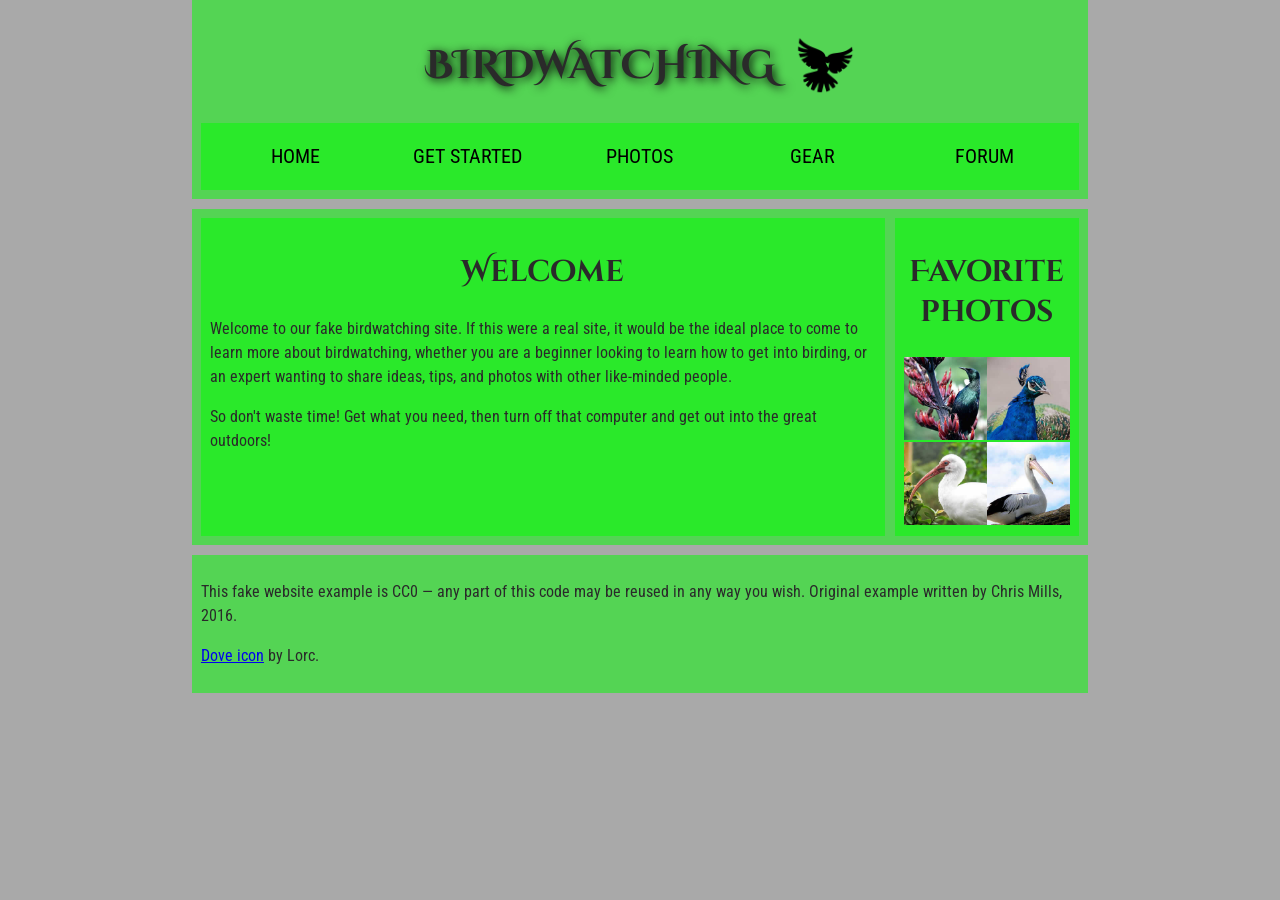
<file: structuring-html-challenge/assignment1(2).html>
<!--
	Name: ewan haywood
	File: assignment1(2).html
	Date: Jan 22, 2026
    Desc: part 2 of assignment 1
	-->

<!doctype html>
<html lang="en">
  <head>
    <meta charset="utf-8" />
    <title>Birdwatching</title>
    <link
      href="https://fonts.googleapis.com/css?family=Roboto+Condensed:300%7CCinzel+Decorative:700"
      rel="stylesheet" />
      <link rel="stylesheet" href="style.css">
  </head>

  <body>
    <header>
      <h1>
        Birdwatching
        <img src="./dove.png" alt="">
      </h1>

      <nav>
        <ul>
          <li><a href="#">Home</a></li>
          <li><a href="#">Get started</a></li>
          <li><a href="#">Photos</a></li>
          <li><a href="#">Gear</a></li>
          <li><a href="#">Forum</a></li>
        </ul>
      </nav>
    </header>

    <main>
        <article>
          
          <h2>Welcome</h2>

          <p>
            Welcome to our fake birdwatching site. If this were a real site, it 
            would be the ideal place to come to learn more about birdwatching,
            whether you are a beginner looking to learn how to get into birding, or
            an expert wanting to share ideas, tips, and photos with other
            like-minded people.
          </p>

          <p>
            So don't waste time! Get what you need, then turn off that computer and
            get out into the great outdoors!
          </p>
        
        </article>

        <aside>

          <h2>Favorite photos</h2>

          <a href="./favorite-bird-1.jpg">
            <img src="./favorite-bird-1_th.jpg" alt="Greenish black bird, sitting on a tree branch">
          </a>

          <a href="./favorite-bird-2.jpg">
            <img src="./favorite-bird-2_th.jpg" alt="Blue bird with small blue plume on its head">
          </a>

          <a href="./favorite-bird-3.jpg">
            <img src="./favorite-bird-3_th.jpg" alt="White bird with craned neck and long orange beak">
          </a>

          <a href="./favorite-bird-4.jpg">
            <img src="./favorite-bird-4_th.jpg" alt="White and black bird with long pale beak">
          </a>
        
        </aside>
      
    </main>

    <footer>

      <p>
        This fake website example is CC0 — any part of this code may be reused
        in any way you wish. Original example written by Chris Mills, 2016.
      </p>

      <p>
        <a href="http://game-icons.net/lorc/originals/dove.html">Dove icon</a>
        by Lorc.
      </p>

    </footer>
    
  </body>
  
</html>
</file>
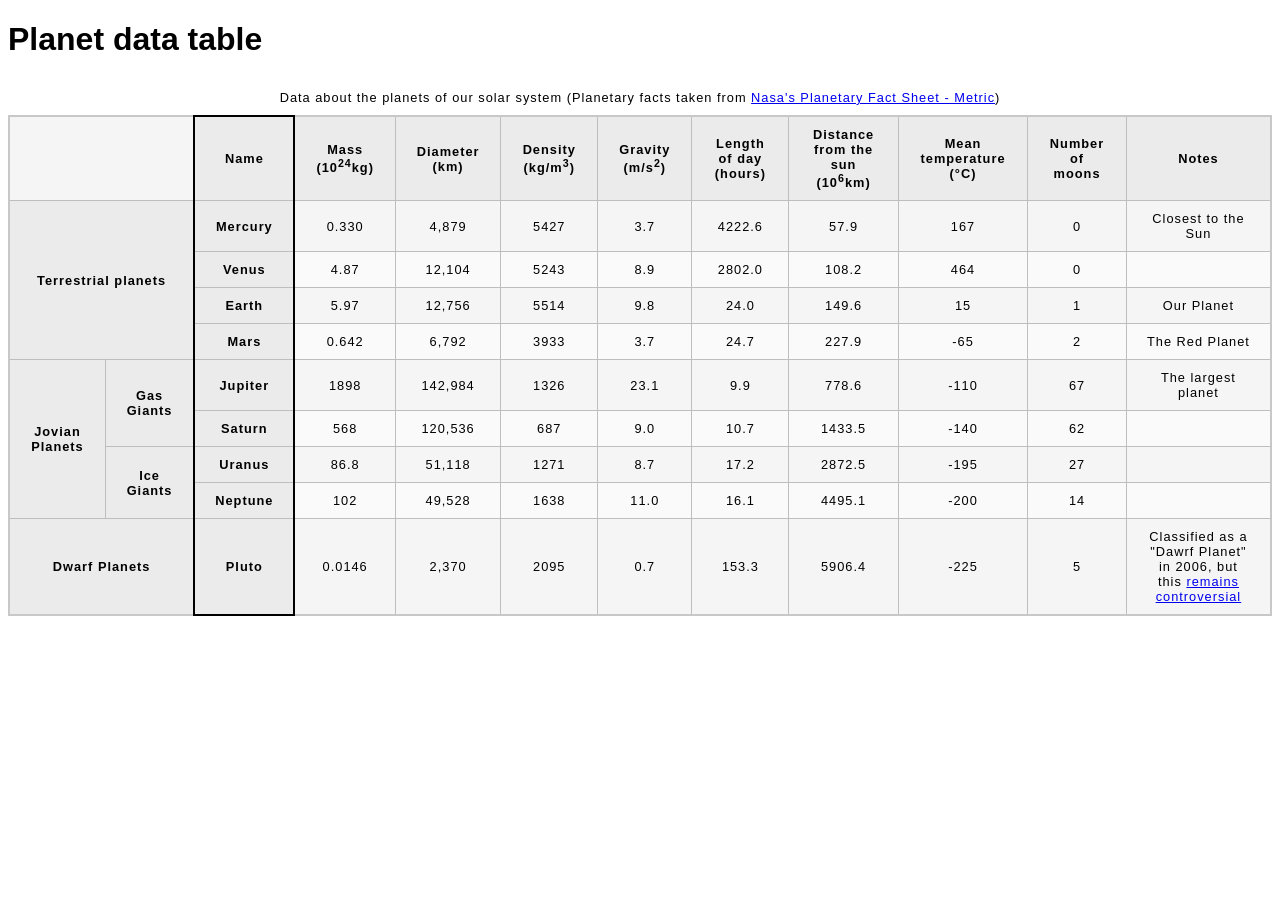
<file: assignment 2/planet-data-table/assignment2part2.html>
<!--
	Name: ewan haywood
	File: assignment2part2.html
	Date: 7 Feb 2026
  Desc: a table showing various attributes of the planets
	-->

<!doctype html>
<html lang="en-US">
  <head>
    <meta charset="utf-8" />
    <meta name="viewport" content="width=device-width" />
    <title>Planet data table</title>
    <link href="style.css" rel="stylesheet" type="text/css" />
  </head>
  <body>
    <h1>Planet data table</h1>

    <table>
      <caption>
        Data about the planets of our solar system (Planetary facts taken from <a href="https://nssdc.gsfc.nasa.gov/planetary/factsheet/">Nasa's Planetary Fact Sheet - Metric</a>)
      </caption>
      <colgroup>
        <col span="2">
        <col class="column-border">
        <col span="9">
      </colgroup>
      <thead>
        <tr>
          <td colspan="2"></td>
          <th scope="col">Name</th>
          <th scope="col">Mass (10<sup>24</sup>kg)</th>
          <th scope="col">Diameter (km)</th>
          <th scope="col">Density (kg/m<sup>3</sup>)</th>
          <th scope="col">Gravity (m/s<sup>2</sup>)</th>
          <th scope="col">Length of day (hours)</th>
          <th scope="col">Distance from the sun (10<sup>6</sup>km)</th>
          <th scope="col">Mean temperature (°C)</th>
          <th scope="col">Number of moons</th>
          <th scope="col">Notes</th>
        </tr>
      </thead>
      <tbody>
        <tr>
          <th rowspan="4" colspan="2" scope="rowgroup">Terrestrial planets</th>
          <th scope="row">Mercury</th>
          <td>0.330</td>
          <td>4,879</td>
          <td>5427</td>
          <td>3.7</td>
          <td>4222.6</td>
          <td>57.9</td>
          <td>167</td>
          <td>0</td>
          <td>Closest to the Sun</td>
        </tr>
        <tr>
          <th scope="row">Venus</th>
          <td>4.87</td>
          <td>12,104</td>
          <td>5243</td>
          <td>8.9</td>
          <td>2802.0</td>
          <td>108.2</td>
          <td>464</td>
          <td>0</td>
          <td></td>
        </tr>
        <tr>
          <th scope="row">Earth</th>
          <td>5.97</td>
          <td>12,756</td>
          <td>5514</td>
          <td>9.8</td>
          <td>24.0</td>
          <td>149.6</td>
          <td>15</td>
          <td>1</td>
          <td>Our Planet</td>
        </tr>
        <tr>
          <th scope="row">Mars</th>
          <td>0.642</td>
          <td>6,792</td>
          <td>3933</td>
          <td>3.7</td>
          <td>24.7</td>
          <td>227.9</td>
          <td>-65</td>
          <td>2</td>
          <td>The Red Planet</td>
        </tr>
        <th rowspan="4" scope="rowgroup">Jovian Planets</th>
        <th rowspan="2" scope="rowgroup">Gas Giants</th>
          <th scope="row">Jupiter</th>
          <td>1898</td>
          <td>142,984</td>
          <td>1326</td>
          <td>23.1</td>
          <td>9.9</td>
          <td>778.6</td>
          <td>-110</td>
          <td>67</td>
          <td>The largest planet</td>
        </tr>
        <tr>
          <th scope="row">Saturn</th>
          <td>568</td>
          <td>120,536</td>
          <td>687</td>
          <td>9.0</td>
          <td>10.7</td>
          <td>1433.5</td>
          <td>-140</td>
          <td>62</td>
          <td></td>
        </tr>
        </tr>
        <th rowspan="2" scope="rowgroup">Ice Giants</th>
          <th scope="row">Uranus</th>
          <td>86.8</td>
          <td>51,118</td>
          <td>1271</td>
          <td>8.7</td>
          <td>17.2</td>
          <td>2872.5</td>
          <td>-195</td>
          <td>27</td>
          <td></td>
        </tr>
        <tr>
          <th scope="row">Neptune</th>
          <td>102</td>
          <td>49,528</td>
          <td>1638</td>
          <td>11.0</td>
          <td>16.1</td>
          <td>4495.1</td>
          <td>-200</td>
          <td>14</td>
          <td></td>
        </tr>
        </tr>
        <th colspan="2" scope="rowgroup">Dwarf Planets</th>
          <th scope="row">Pluto</th>
          <td>0.0146</td>
          <td>2,370</td>
          <td>2095</td>
          <td>0.7</td>
          <td>153.3</td>
          <td>5906.4</td>
          <td>-225</td>
          <td>5</td>
          <td>Classified as a "Dawrf Planet" in 2006, but this <a href="https://www.usatoday.com/story/tech/2014/10/02/pluto-planet-solar-system/16578959/">remains controversial</a></td>
        </tr>
      </tbody>
    </table>
  </body>
</html>
</file>
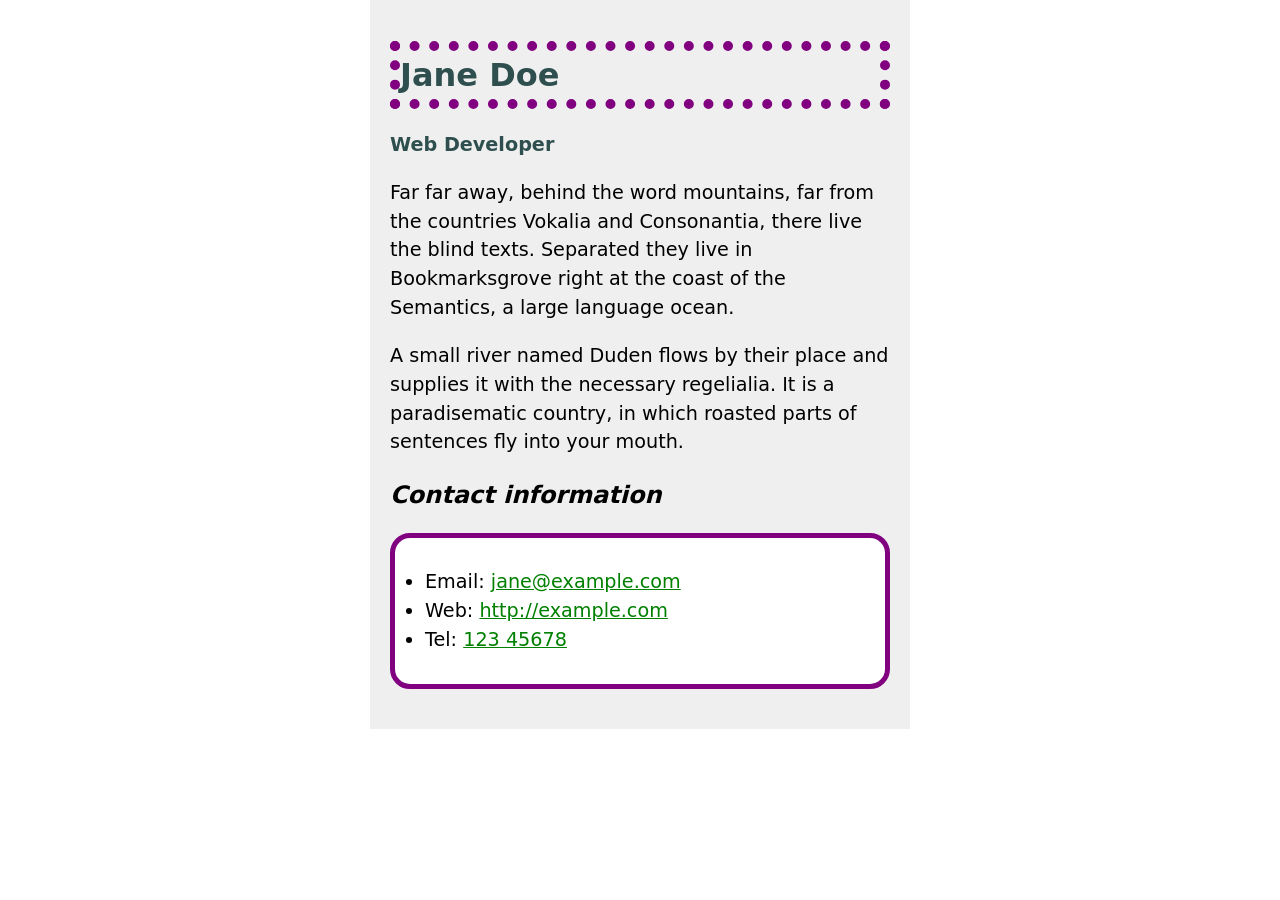
<file: assignment 3/part1/assignment3pt1.html>
<!--
	Name: ewan haywood
	File: assignment3pt1.html
	Date: feb 21, 2026
	A very brief description of the file.
	-->

<!DOCTYPE html>
<html lang="en">
<head>
  <meta charset="UTF-8">
  <meta name="viewport" content="width=device-width, initial-scale=1.0">
  <link rel="stylesheet" href="./css/style.css">
  <title>Document</title>
</head>
  <body>

    <h1>Jane Doe</h1>
    <div class="job-title">Web Developer</div>
    <p>
    Far far away, behind the word mountains, far from the countries Vokalia and
     Consonantia, there live the blind texts. Separated they live in Bookmarksgrove
     right at the coast of the Semantics, a large language ocean.
    </p>

    <p>
      A small river named Duden flows by their place and supplies it with the
      necessary regelialia. It is a paradisematic country, in which roasted parts of
      sentences fly into your mouth.
    </p>

    <h2>Contact information</h2>
    <ul>
     <li>Email: <a href="mailto:jane@example.com">jane@example.com</a></li>
      <li>Web: <a href="http://example.com">http://example.com</a></li>
      <li>Tel: <a href="tel:12345678">123 45678</a></li>
    </ul>

  </body>
</html>
</file>
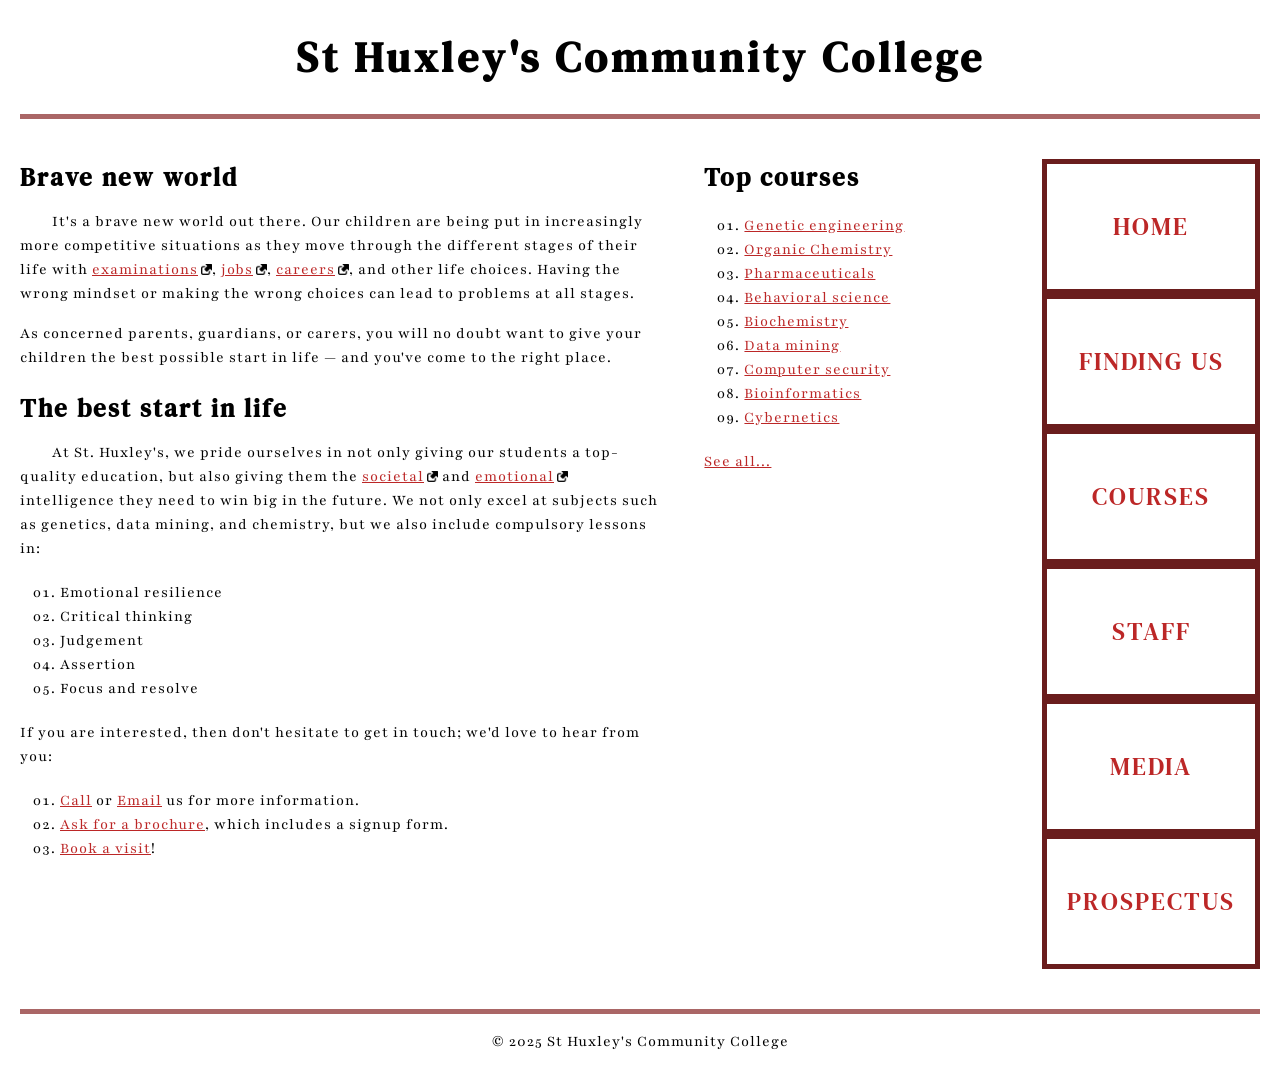
<file: assignment 3/part2/assignment3pt2.html>
<!--
	Name: ewan haywood
	File: assignment3pt2.html
	Date: feb 21, 2026
    web page for a community college
	-->

<!DOCTYPE html>
<html lang="en-US">
  <head>
    <meta charset="utf-8" />
    <meta name="viewport" content="width=device-width" />
    <title>St Huxley's Community College</title>
    <link href="./css/style.css" type="text/css" rel="stylesheet" />
  </head>
  <body>
    <header>
      <h1>St Huxley's Community College</h1>
    </header>

    <main>
      <section>
        <h2>Brave new world</h2>

        <p>
          It's a brave new world out there. Our children are being put in
          increasingly more competitive situations as they move through the
          different stages of their life with
          <a href="https://en.wikipedia.org/wiki/Examination">examinations</a
          >, <a href="https://en.wikipedia.org/wiki/Jobs">jobs</a>,
          <a href="https://en.wikipedia.org/wiki/Career">careers</a>, and
          other life choices. Having the wrong mindset or making the wrong
          choices can lead to problems at all stages.
        </p>

        <p>
          As concerned parents, guardians, or carers, you will no doubt want
          to give your children the best possible start in life — and you've
          come to the right place.
        </p>

        <h2>The best start in life</h2>

        <p>
          At St. Huxley's, we pride ourselves in not only giving our students
          a top-quality education, but also giving them the
          <a href="https://en.wikipedia.org/wiki/Society">societal</a> and
          <a href="https://en.wikipedia.org/wiki/Emotion">emotional</a>
          intelligence they need to win big in the future. We not only excel
          at subjects such as genetics, data mining, and chemistry, but we
          also include compulsory lessons in:
        </p>

        <ul>
          <li>Emotional resilience</li>
          <li>Critical thinking</li>
          <li>Judgement</li>
          <li>Assertion</li>
          <li>Focus and resolve</li>
        </ul>

        <p>
          If you are interested, then don't hesitate to get in touch; we'd
          love to hear from you:
        </p>

        <ol>
          <li>
            <a href="#">Call</a> or <a href="#">Email</a> us for more
            information.
          </li>
          <li>
            <a href="#">Ask for a brochure</a>, which includes a signup form.
          </li>
          <li><a href="#">Book a visit</a>!</li>
        </ol>
      </section>

      <aside>
        <h2>Top courses</h2>

        <ul>
          <li><a href="#">Genetic engineering</a></li>
          <li><a href="#">Organic Chemistry</a></li>
          <li><a href="#">Pharmaceuticals</a></li>
          <li><a href="#">Behavioral science</a></li>
          <li><a href="#">Biochemistry</a></li>
          <li><a href="#">Data mining</a></li>
          <li><a href="#">Computer security</a></li>
          <li><a href="#">Bioinformatics</a></li>
          <li><a href="#">Cybernetics</a></li>
        </ul>

        <p><a href="#">See all...</a></p>
      </aside>

      <nav>
        <ul>
          <li><a href="#">Home</a></li>
          <li><a href="#">Finding us</a></li>
          <li><a href="#">Courses</a></li>
          <li><a href="#">Staff</a></li>
          <li><a href="#">Media</a></li>
          <li><a href="#">Prospectus</a></li>
        </ul>
      </nav>
    </main>

    <footer>
      <p>&copy; 2025 St Huxley's Community College</p>
    </footer>
  </body>
</html>
</file>
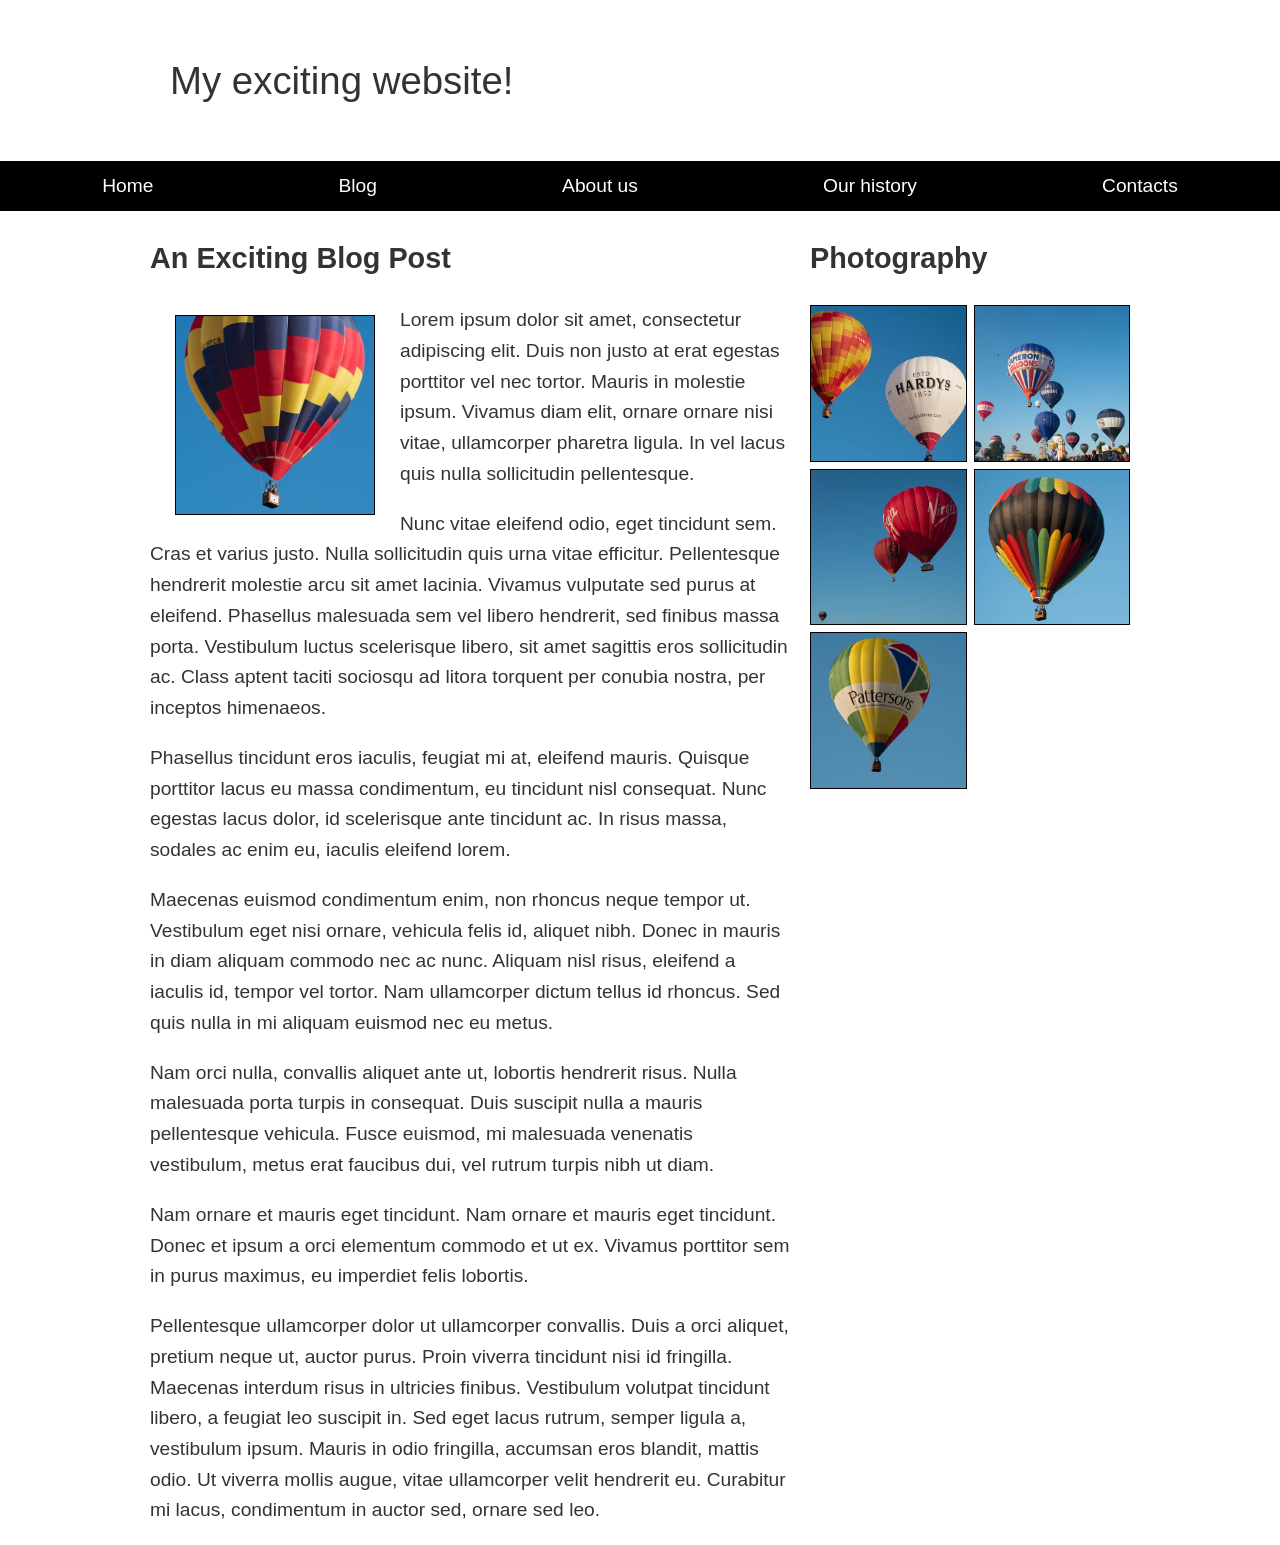
<file: assignment 3/part3/assignment3pt3.html>
<!--
	Name: ewan haywood
	File: assignment3pt3.html
	Date: feb 25, 2026
	A very brief description of the file.
	-->

<!doctype html>
<html lang="en-US">
  <head>
    <meta charset="utf-8" />
    <meta name="viewport" content="width=device-width, initial-scale=1" />
    <title>Layout Task</title>
    <link href="./style.css" rel="stylesheet" type="text/css" />
  </head>

  <body>
    <div class="logo">My exciting website!</div>

    <nav>
      <ul>
        <li><a href="">Home</a></li>
        <li><a href="">Blog</a></li>
        <li><a href="">About us</a></li>
        <li><a href="">Our history</a></li>
        <li><a href="">Contacts</a></li>
      </ul>
    </nav>

    <main class="grid">
      <article>
        <h1>An Exciting Blog Post</h1>
        <img src="images/square6.jpg" alt="placeholder" class="feature" />
        <p>
          Lorem ipsum dolor sit amet, consectetur adipiscing elit. Duis non
          justo at erat egestas porttitor vel nec tortor. Mauris in molestie
          ipsum. Vivamus diam elit, ornare ornare nisi vitae, ullamcorper
          pharetra ligula. In vel lacus quis nulla sollicitudin pellentesque.
        </p>

        <p>
          Nunc vitae eleifend odio, eget tincidunt sem. Cras et varius justo.
          Nulla sollicitudin quis urna vitae efficitur. Pellentesque
          hendrerit molestie arcu sit amet lacinia. Vivamus vulputate sed
          purus at eleifend. Phasellus malesuada sem vel libero hendrerit,
          sed finibus massa porta. Vestibulum luctus scelerisque libero, sit
          amet sagittis eros sollicitudin ac. Class aptent taciti sociosqu ad
          litora torquent per conubia nostra, per inceptos himenaeos.
        </p>

        <p>
          Phasellus tincidunt eros iaculis, feugiat mi at, eleifend mauris.
          Quisque porttitor lacus eu massa condimentum, eu tincidunt nisl
          consequat. Nunc egestas lacus dolor, id scelerisque ante tincidunt
          ac. In risus massa, sodales ac enim eu, iaculis eleifend lorem.
        </p>

        <p>
          Maecenas euismod condimentum enim, non rhoncus neque tempor ut.
          Vestibulum eget nisi ornare, vehicula felis id, aliquet nibh. Donec
          in mauris in diam aliquam commodo nec ac nunc. Aliquam nisl risus,
          eleifend a iaculis id, tempor vel tortor. Nam ullamcorper dictum
          tellus id rhoncus. Sed quis nulla in mi aliquam euismod nec eu
          metus.
        </p>

        <p>
          Nam orci nulla, convallis aliquet ante ut, lobortis hendrerit
          risus. Nulla malesuada porta turpis in consequat. Duis suscipit
          nulla a mauris pellentesque vehicula. Fusce euismod, mi malesuada
          venenatis vestibulum, metus erat faucibus dui, vel rutrum turpis
          nibh ut diam.
        </p>

        <p>
          Nam ornare et mauris eget tincidunt. Nam ornare et mauris eget
          tincidunt. Donec et ipsum a orci elementum commodo et ut ex.
          Vivamus porttitor sem in purus maximus, eu imperdiet felis
          lobortis.
        </p>

        <p>
          Pellentesque ullamcorper dolor ut ullamcorper convallis. Duis a
          orci aliquet, pretium neque ut, auctor purus. Proin viverra
          tincidunt nisi id fringilla. Maecenas interdum risus in ultricies
          finibus. Vestibulum volutpat tincidunt libero, a feugiat leo
          suscipit in. Sed eget lacus rutrum, semper ligula a, vestibulum
          ipsum. Mauris in odio fringilla, accumsan eros blandit, mattis
          odio. Ut viverra mollis augue, vitae ullamcorper velit hendrerit
          eu. Curabitur mi lacus, condimentum in auctor sed, ornare sed leo.
        </p>
      </article>

      <aside>
        <h2>Photography</h2>
        <ul class="photos">
          <li><img src="images/square1.jpg" alt="placeholder" /></li>
          <li><img src="images/square2.jpg" alt="placeholder" /></li>
          <li><img src="images/square3.jpg" alt="placeholder" /></li>
          <li><img src="images/square4.jpg" alt="placeholder" /></li>
          <li><img src="images/square5.jpg" alt="placeholder" /></li>
        </ul>
      </aside>
    </main>
  </body>
</html>
</file>
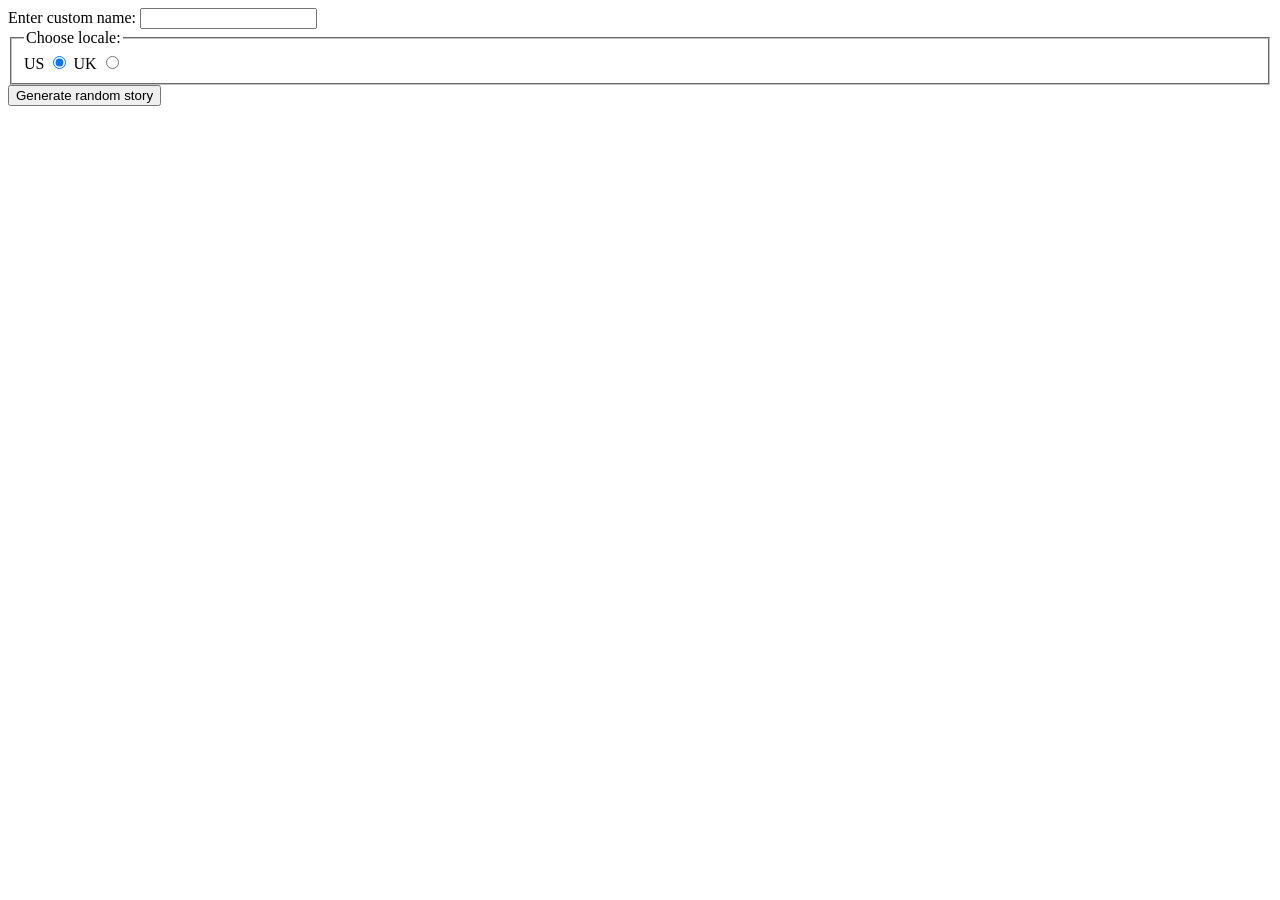
<file: assignment4/part1/part1.html>
<!--
	Name: Ewan Haywood
	File: part1.html
	Date: April 6, 2026
	html code for assignment 4 part 1
	-->
<!DOCTYPE html>
<html lang="en">
    <head>
        <meta charset="UTF-8">
        <meta name="viewport" content="width=device-width, initial-scale=1.0">
        <title>Document</title>
    </head>
    <body>
        <div>
            <label for="custom-name">Enter custom name:</label>
            <input id="custom-name" type="text" placeholder="" />
        </div>
        <fieldset>
            <legend>Choose locale:</legend>
            <label for="us">US</label>
            <input id="us" type="radio" name="uk-us" value="us" checked />
            <label for="uk">UK</label>
            <input id="uk" type="radio" name="uk-us" value="uk" />
        </fieldset>
        <div>
            <button class="generate">Generate random story</button>
        </div>
        <!-- Thanks a lot to Willy Aguirre for his help with the code for this assessment -->
        <p class="story"></p>
        <script src="./part1JS.js"></script> 
    </body>
</html>
</file>
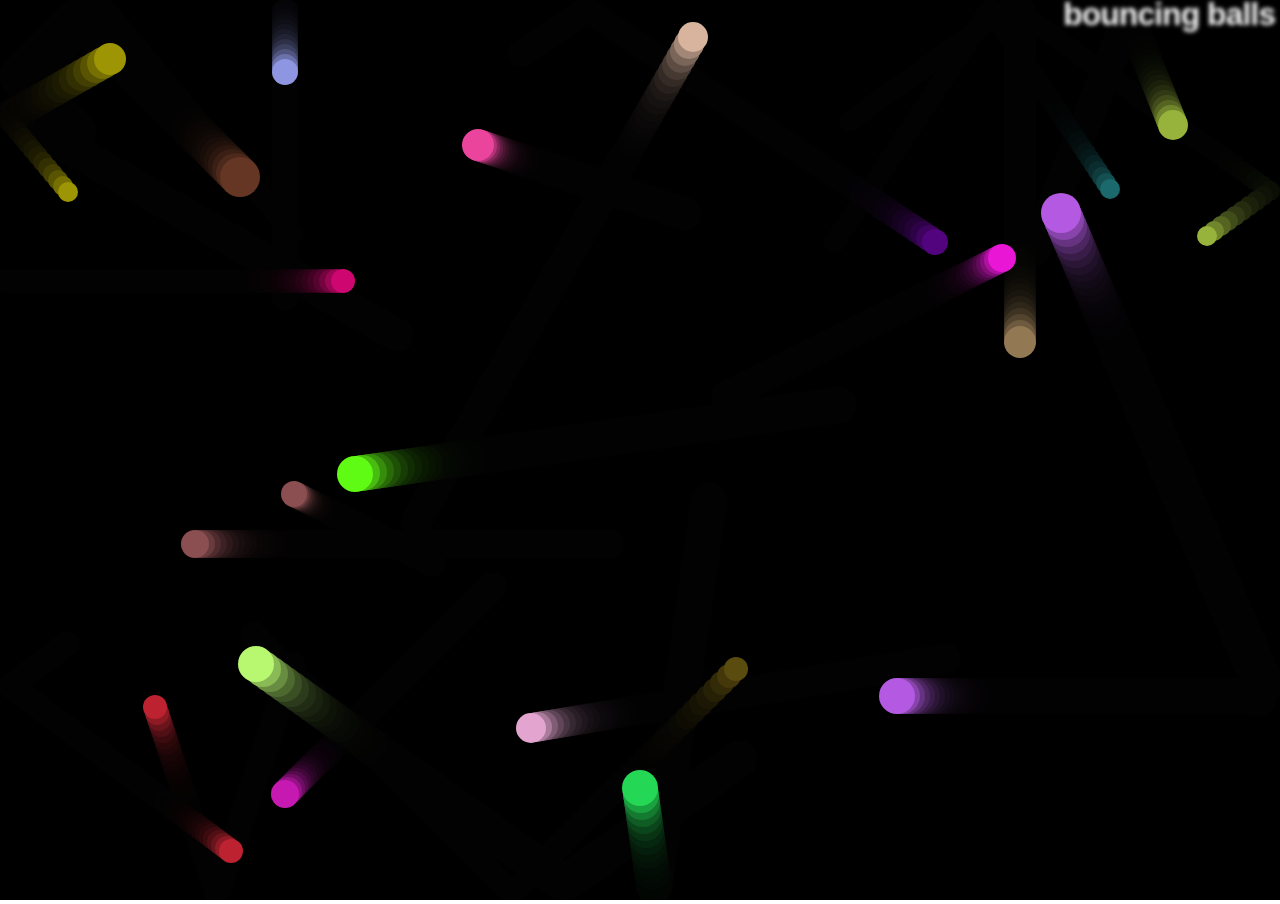
<file: assignment4/part3/part3.html>
<!--
	Name: Ewan Haywood
	File: part3.html
	Date: April 8, 2026
	Assignment 4 part 3 html code
	-->

<!DOCTYPE html>
<html lang="en-US">
  <head>
    <meta charset="utf-8">
    <meta name="viewport" content="width=device-width">
    <title>Bouncing balls</title>
    <link rel="stylesheet" href="./style.css">
  </head>

  <body>
    <h1>bouncing balls</h1>
    <canvas></canvas>

    <script src="./part3JS.js"></script>
  </body>
</html>
</file>
<file: css/style.css>
/* || General setup */

html, body {
  margin: 0;
  padding: 0;
}

html {
  font-size: 10px;
  background-color: #a9a9a9;
}

body {
  width: 70%;
  min-width: 800px;
  margin: 0 auto;
}

/* || typography */

h1, h2, h3 {
  font-family: 'Cinzel Decorative', cursive;
  color: #2a2a2a;
}

p, input, li {
  font-family: 'Roboto Condensed', sans-serif;
  color: #2a2a2a;
}

h1 {
  font-size: 4rem;
  text-align: center;
  text-shadow: 2px 2px 10px black;
}

h2 {
  font-size: 3rem;
  text-align: center;
}

h3 {
  font-size: 2.2rem;
}

p, li {
  font-size: 1.6rem;
  line-height: 1.5;
}

/* || header layout */

header {
  margin-bottom: 10px;
  display: flex;
  flex-flow: row wrap;
}

body > * {
  background-color: red;
  padding: 10%;
}

main, header, nav, article, aside, footer, section {
  background-color: rgba(108, 250, 255, 0.5);
  padding: 1%;
}

h1 {
  flex: 5;
  text-transform: uppercase;
}

header img {
  display: block;
  height: 60px;
  padding-top: 20.15px;
}

nav {
  height: 50px;
  flex: 100%;
  display: flex;
}

nav ul {
  padding: 0;
  list-style-type: none;
  flex: 2;
  display: flex;
}

nav li {
  display: inline;
  text-align: center;
  flex: 1;
}

nav a, nav span {
  display: inline-block;
  font-size: 2rem;
  height: 3rem;
  line-height: 1.7;
  text-transform: uppercase;
  text-decoration: none;
  color: black;

}

/* || main layout */

main {
  display: flex;
}

article, section {
  flex: 4;
}

aside {
  flex: 1;
  margin-left: 10px;
  padding: 1%;
}

aside a {
  display: block;
  float: left;
  width: 50%;
}

aside img {
  max-width: 100%;
}

footer {
  margin-top: 10px;
}
</file>
<file: assignment5/style.css>
/* Name: Ewan Haywood
File: style.css
Date: April 14, 2026
assignment 5 css code */

/* || General setup */

html, body {
  margin: 0;
  padding: 0;
}

html {
  font-size: 10px;
  background-color: #dde;
}

body {
  width: 80%;
  min-width: 1024px;
  margin: 0 auto;
}

/* || typography */

font[size="7"], h2, h1 {
  font-family: 'Sonsie One', cursive;
  color: #2a2a2a;
}

p, input, li, table, label {
  font-family: 'Open Sans Condensed', sans-serif;
  color: #2a2a2a;
}

font[size="7"] {
  font-size: 4rem;
  text-align: center;
  color: white;
  text-shadow: 2px 2px 10px black;
}

h1 {
  font-size: 3rem;
  text-align: center;
}

h2 {
  font-size: 2.2rem;
}

p, li, table {
  font-size: 1.6rem;
  line-height: 1.5;
}

/* || <p>header</p> layout */

nav, article, footer, .secondary {
  background-color: rgb(224, 224, 224);
}

article, footer, .secondary {
  padding: 10px 30px;
}

article {
  margin-right: 10px;
}

nav {
  height: 50px;
  background-color: ff80ff;
  display: flex;
  padding: 1% 0;
  margin-bottom: 10px;
}

nav ul {
  padding: 0;
  list-style-type: none;
  flex: 2;
  display: flex;
}

nav li {
  display: inline;
  text-align: center;
  flex: 1;
}

nav a {
  display: inline-block;
  font-size: 2rem;
  text-transform: uppercase;
  text-decoration: none;
  color: black;
}

nav.search {
  flex: 1;
  display: flex;
  align-items: center;
  height: 100%;
  padding: 0 2em;
}

.search input {
  font-size: 1.6rem;
  height: 32px;
}

.search input[type="search"] {
  flex: 3;
}

.search input[type="submit"] {
  flex: 1;
  margin-left: 1rem;
  background: #333;
  border: 0;
  color: white;
}

/* || main layout */

main {
  display: flex;
}

article {
  flex: 5;
}

.secondary {
  flex: 2;
}

footer {
  margin-top: 10px;
}

/* Table styling */

table {
  width: 100%;
  background-color: #dde;
  border-collapse: collapse;
}

th, td {
  padding: 10px;
}

td {
  text-align: center;
}

th[scope="col"] {
  border-bottom: 1px solid black;
}

tbody tr:nth-child(odd) {
  background-color: #def;
}

/* styling content images and audio */

img, audio {
  display: block;
  margin: 0 auto;
}

audio {
  width: 500px;
}

/* Comments styling */

.comments {
  background-color: #def;
  padding: 10px;
}

.show-hide {
  cursor: pointer;
}

.comments font[size="6"] {
  font-size: 2rem;
}

.comments font[size="6"]:nth-of-type(2) {
  margin-bottom: 0;
}

.comment-form {
  margin-bottom: 3rem;
}

.comment-form .flex-pair {
  display: flex;
  padding: 0 3rem 1rem;
}

.comment-form label {
  align-self: center;
  flex: 2;
  text-align: right;
}

.comment-form input {
  margin-left: 1rem;
  flex: 6;
}

.show-hide {
  text-align: center;
  width: 150px;
}

.comment-form input, .comment-form label, .show-hide {
  font-size: 1.6rem;
  line-height: 32px;
}

.comment-form input[type="submit"], .show-hide {
  background: #333;
  border: 0;
  color: white;
}

.comment-form input[type="submit"] {
  width: 30%;
  display: block;
  margin: 0 auto;
}

.comment-container {
  margin-top: 0;
}

.comment-container li {
  list-style-type: none;
  display: flex;
}

.comment-container li p:nth-child(1) {
  flex: 1;
  font-weight: bold;
}

.comment-container li p:nth-child(2) {
  flex: 5;
}
</file>
<file: assignment 2/style.css>
/* type */

body {
  font: 1.2em / 1.5 system-ui;
  margin: 0 auto;
  width: 90%;
  min-width: 800px;
  max-width: 1200px;
}

h1 {
  text-align: center;
}

.copyright {
  font-size: 0.8em;
}

/* nav menu */

ul {
  padding: 0;
  list-style-type: none;
  text-align: center;
  display: flex;
  flex-flow: row wrap;
  justify-content: center;
  align-items: center;
}

li {
  flex: auto;
}

nav a {
  font-size: 1.2em;
  padding: 0 20px;
}

/* General link styles */

a {
  text-decoration: none;
  color: red;
}

a:hover,
a:focus {
  text-decoration: underline;
}

/* header section layout */

header section {
  display: grid;
  grid-template-areas:
    "heading heading"
    "text video"
    "text video";
  grid-template-columns: 1fr 2fr;
  gap: 20px;
}

h1 {
  grid-area: heading;
}

header p {
  grid-area: text;
  margin: 0;
}

video {
  grid-area: video;
  width: 100%;
  border: 1px solid black;
}

/* image floats */

figure {
  float: right;
  margin-left: 20px;
  padding: 20px;
  background: orange;
  border: 1px solid black;
}

figcaption {
  font-size: 0.6em;
}
</file>
<file: structuring-html-challenge/style.css>
/* || General setup */

body {
  margin: 0;
}

html {
  font-size: 10px;
  background-color: darkgrey;
}

body {
  width: 70%;
  min-width: 800px;
  margin: 0 auto;
}

/* || typography */

h1,
h2 {
  font-family: "Cinzel Decorative", cursive;
  color: #2a2a2a;
}

p,
li {
  font-family: "Roboto Condensed", sans-serif;
  color: #2a2a2a;
}

h1 {
  font-size: 4rem;
  text-align: center;
  text-shadow: 2px 2px 10px black;
}

h2 {
  font-size: 3rem;
  text-align: center;
}

p,
li {
  font-size: 1.6rem;
  line-height: 1.5;
}

/* || header layout */

header {
  margin-bottom: 10px;
}

main,
header,
nav,
article,
aside,
footer,
section {
  background-color: #00ff0080;
  padding: 1%;
}

h1 {
  text-transform: uppercase;
  display: flex;
  align-items: center;
  justify-content: center;
  gap: 20px;
}

header img {
  height: 60px;
}

nav ul {
  padding: 0;
  list-style-type: none;
  display: flex;
}

nav li {
  text-align: center;
  flex: 1;
}

nav a {
  font-size: 2rem;
  text-transform: uppercase;
  text-decoration: none;
  color: black;
}

nav a:hover,
nav a:focus {
  color: red;
}

/* || main layout */

main {
  display: flex;
  gap: 10px;
}

article {
  flex: 4;
}

aside {
  flex: 1;
}

aside a {
  display: block;
  float: left;
  width: 50%;
}

aside img {
  max-width: 100%;
}

footer {
  margin-top: 10px;
}
</file>
<file: assignment 2/planet-data-table/style.css>
html {
  font-family: sans-serif;
}

table {
  border-collapse: collapse;
  border: 2px solid rgb(200 200 200);
  letter-spacing: 1px;
  font-size: 0.8rem;
}

td,
th {
  border: 1px solid rgb(190 190 190);
  padding: 10px 20px;
}

th {
  background-color: rgb(235 235 235);
}

td {
  text-align: center;
}

tr:nth-child(even) td {
  background-color: rgb(250 250 250);
}

tr:nth-child(odd) td {
  background-color: rgb(245 245 245);
}

caption {
  padding: 10px;
}

.column-border {
  border: 2px solid black;
}
</file>
<file: assignment 3/part1/css/style.css>
html {
  background-color: white;
}

body {
  font: 1.2em / 1.5 system-ui;
  padding: 20px;
  width: 500px;
  background-color: #efefef;
  margin: 0 auto;
}

ul {
    background-color: white;
    border: 5px solid purple;
    padding: 30px;
    border-radius: 20px;
}

h1 {
    color: darkslategray;
    border: 10px dotted purple;
    font-size: 2rem;
}

h2 {
    font-style: italic;
    font-size: 1.5rem;
}

.job-title {
    color: darkslategray;
    font-weight: bold;
}

a {
    color: green;
}

a:hover,a:focus {
    color: darkgreen;
    text-decoration: none;
}
</file>
<file: assignment 3/part2/css/style.css>
@import url('https://fonts.googleapis.com/css2?family=DM+Serif+Text:ital@0;1&family=Playfair:ital,opsz,wght@0,5..1200,300..900;1,5..1200,300..900&display=swap');

html {
    font-family: 'Playfair', serif;
}

h1,h2 {
    font-family: 'DM Serif Text', serif;
}

* {
  box-sizing: border-box;
}

body {
  margin: 0 auto;
  padding: 0 20px;
  min-width: 980px;
  max-width: 1400px;
}

/* Layout */

main {
  display: grid;
  grid-template-columns: 5fr 2fr 2fr;
  gap: 40px;
  padding: 20px 0;
}

/* header and footer */

header {
  border-bottom: 5px solid #aa6666;
}

footer {
  border-top: 5px solid #aa6666;
}

footer p {
  text-align: center;
}

h1 {
    font-size: 42px;
    text-align: center;
    letter-spacing: 4px;
}

h2 {
    font-size: 25px;
    margin-bottom: 0;
    letter-spacing: 2px;
}

p,li {
    line-height: 1.5;
    letter-spacing: 1px;
}

section h2 + p {
    text-indent: 2rem;
}

a {
    outline: none;
}

a:focus, a:hover {
    text-decoration: none;
    color: rgb(255, 79, 79);
}

a:link, a:visited {
    color: #bc2727;
}

a[href*="http"] {
    padding-right: 14px;
    background: url("external-link-52.png") no-repeat right center;
    background-size: 11px 11px;
}

ul,ol {
    margin: 20px 0;
}

ul {
    list-style-type: decimal-leading-zero;
}

ol {
    list-style-type: decimal-leading-zero;
}

nav ul {
    list-style-type: none;
    margin-bottom: 20px;
}

nav li a {
    font-family: "DM Serif Text", serif;
    text-decoration: none;
    display: inline-block;
    line-height: 5;
    letter-spacing: 2px;
    font-size: 25px;
    border: 5px solid rgb(106, 29, 29);
    text-align: center;
    width: 100%;
    text-transform: uppercase;
}
</file>
<file: assignment 3/part3/style.css>
* {
  box-sizing: border-box;
}

body {
  background-color: white;
  color: #333333;
  margin: 0;
  font: 1.2em / 1.6 sans-serif;
}

img {
  max-width: 100%;
  display: block;
  border: 1px solid black;
}

.logo {
  font-size: 200%;
  padding: 50px 20px;
  margin: 0 auto;
  max-width: 980px;
}

.grid {
  margin: 0 auto;
  max-width: 980px;
  display: grid;
  grid-template-columns: 2fr 1fr;
  gap: 20px;
}

nav {
  background-color: black;
  padding: 0.5em;
  top: 0;
  position: sticky;
}

nav ul {
  margin: 0;
  padding: 0;
  list-style: none;
  display: flex;
  justify-content: space-around;
}

nav a {
  color: white;
  text-decoration: none;
  padding: 0.5em 1em;
}

.photos {
  list-style: none;
  margin: 0;
  padding: 0;
  display: grid;
  gap: 7px;
  grid-template-columns: 1fr 1fr;
}

.feature {
  width: 200px;
  float: left;
  margin: 10px 25px;
}
</file>
<file: assignment4/part3/style.css>
/* Name: Ewan Haywood
File: style.css
Date: April 8, 2026
Assignment 4 part 3 css code */
	

html, body {
  margin: 0;
}

html {
  font-family: 'Helvetica Neue', Helvetica, Arial, sans-serif;
  height: 100%;
}

body {
  overflow: hidden;
  height: inherit;
}

h1 {
  font-size: 2rem;
  letter-spacing: -1px;
  position: absolute;
  margin: 0;
  top: -4px;
  right: 5px;

  color: transparent;
  text-shadow: 0 0 4px white;
}
</file>
